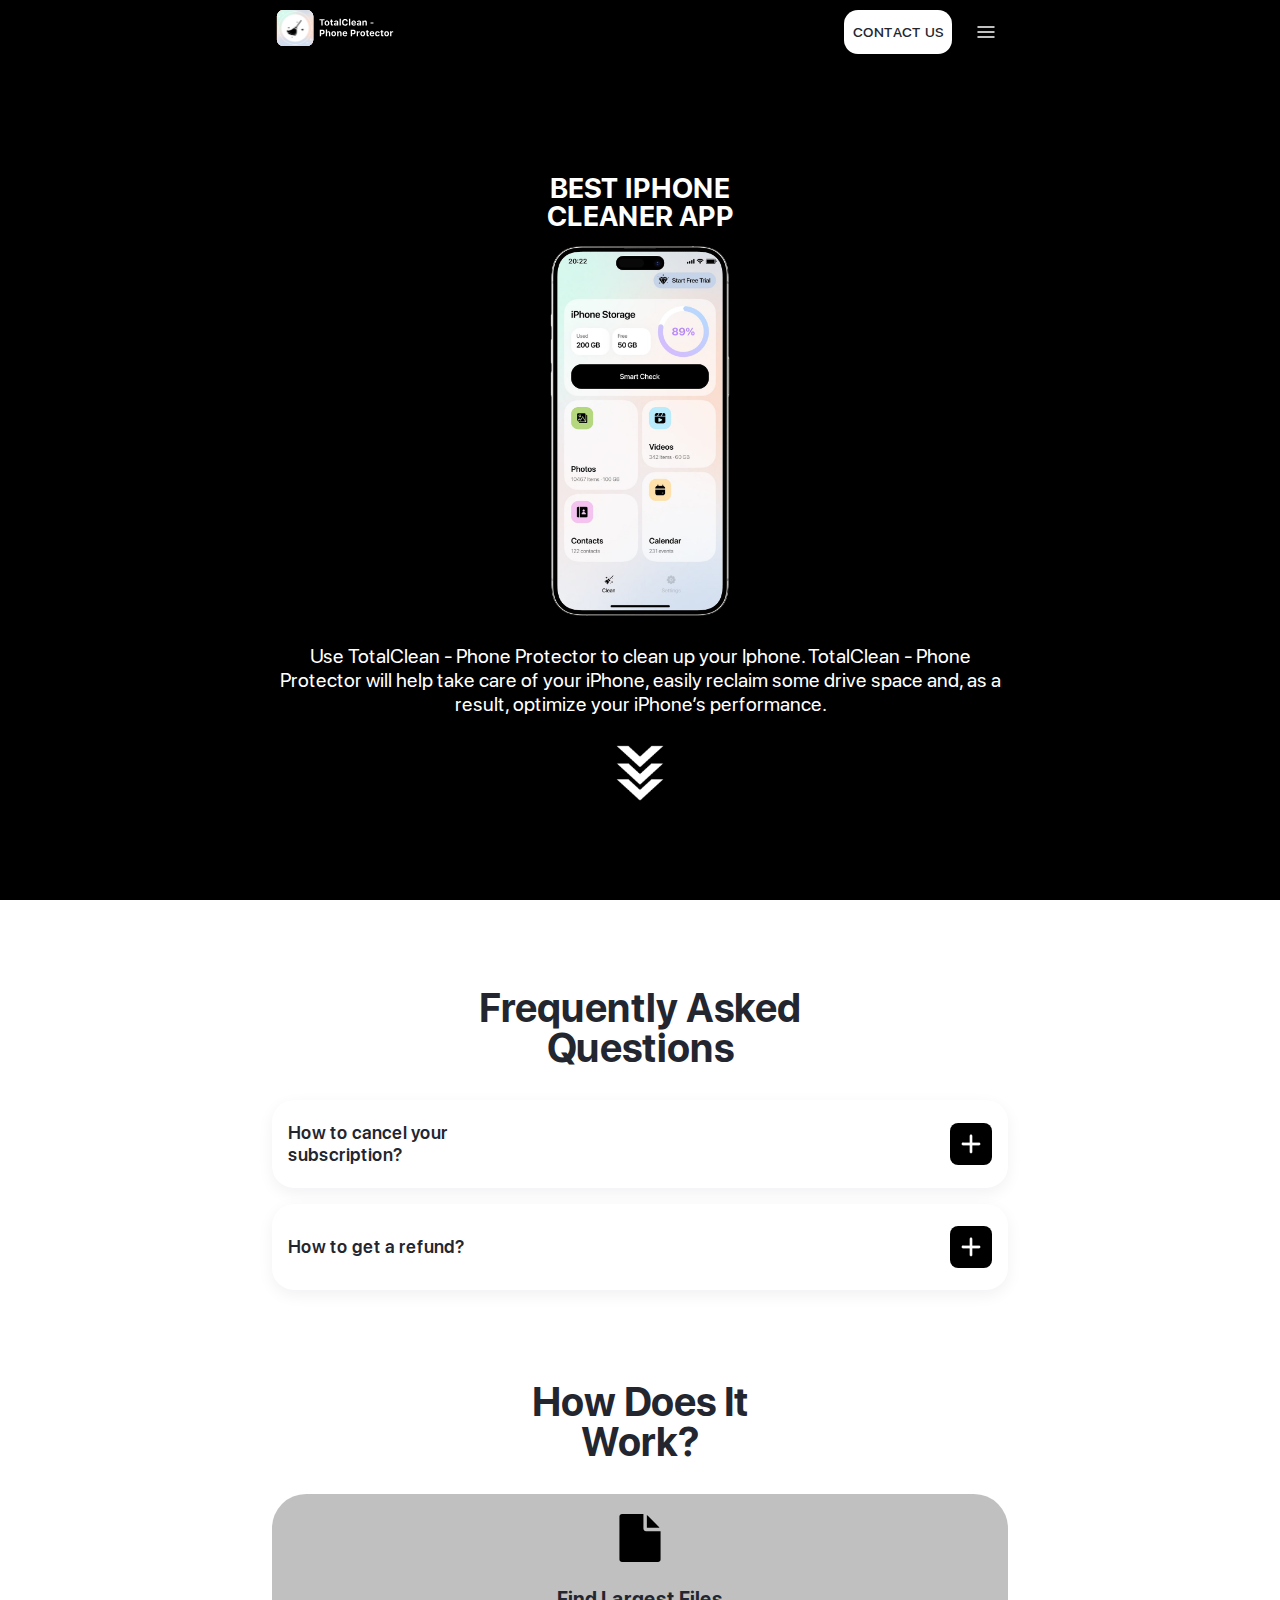
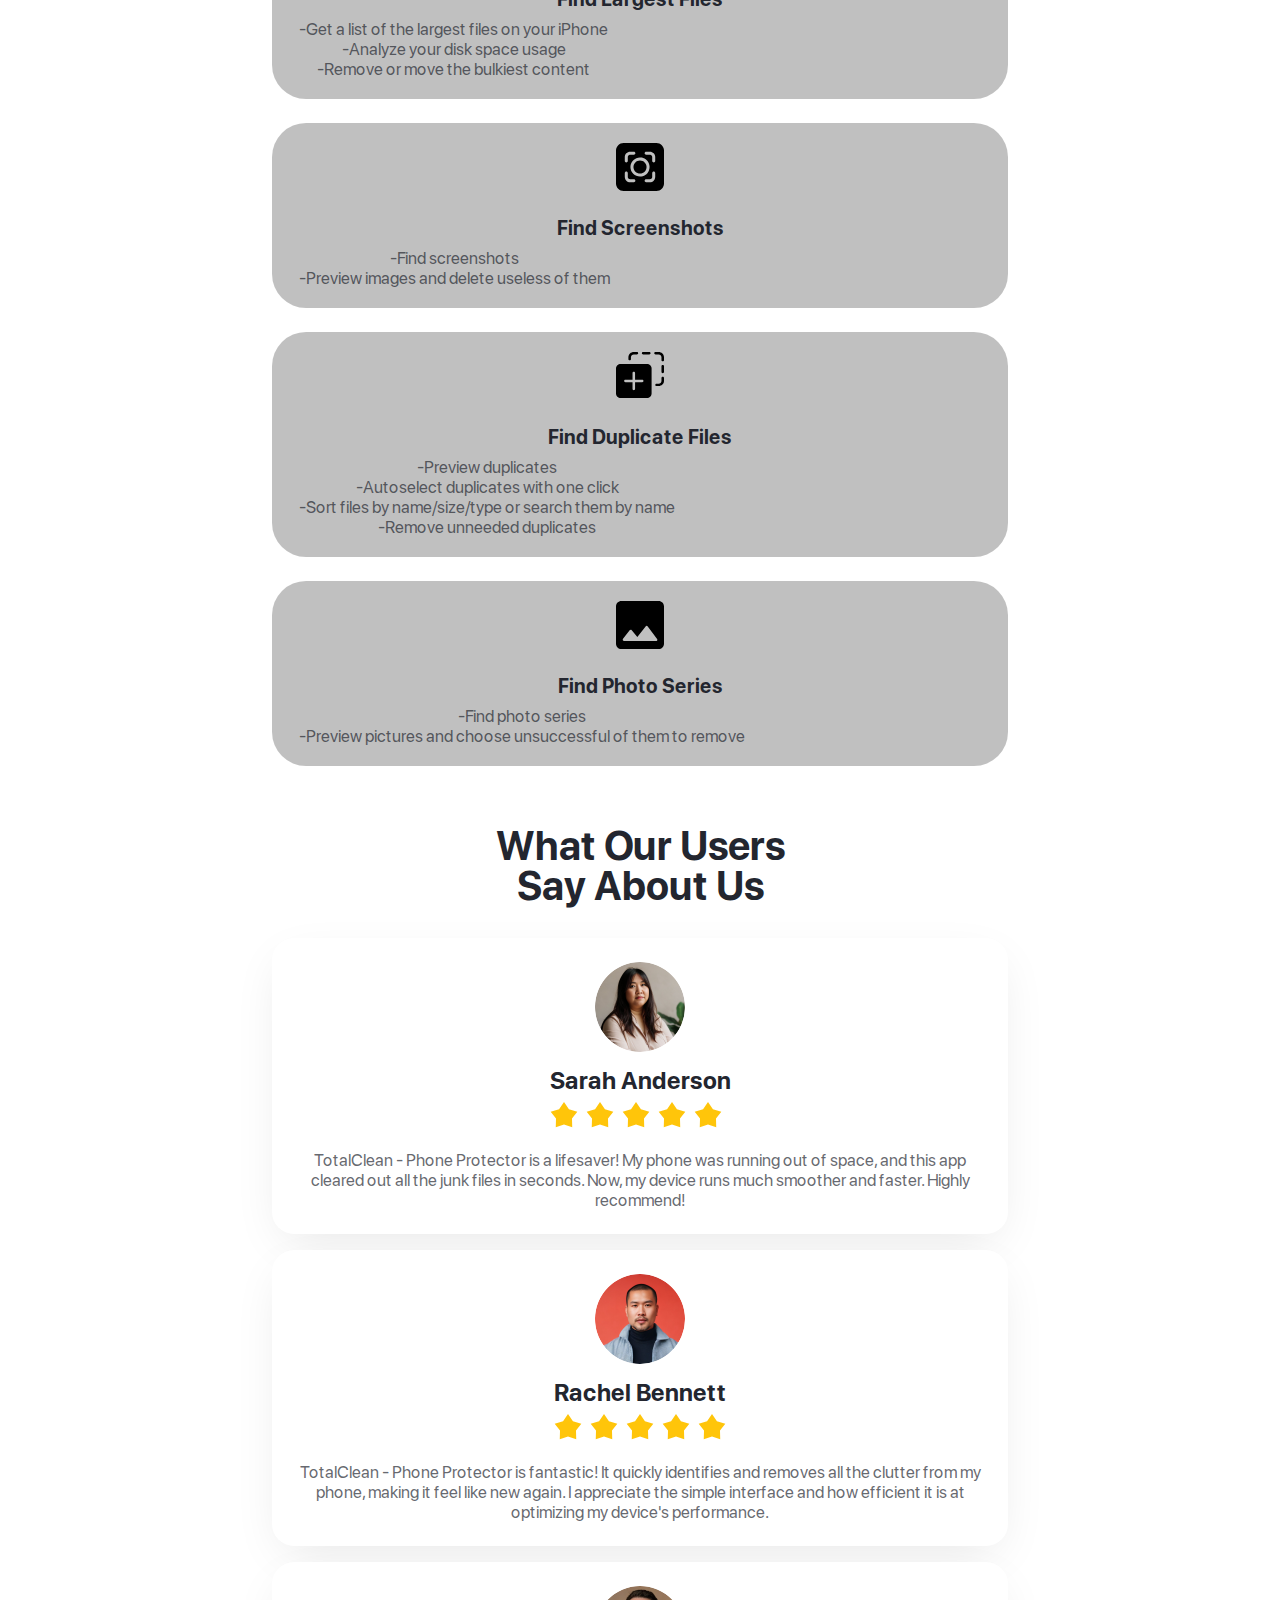
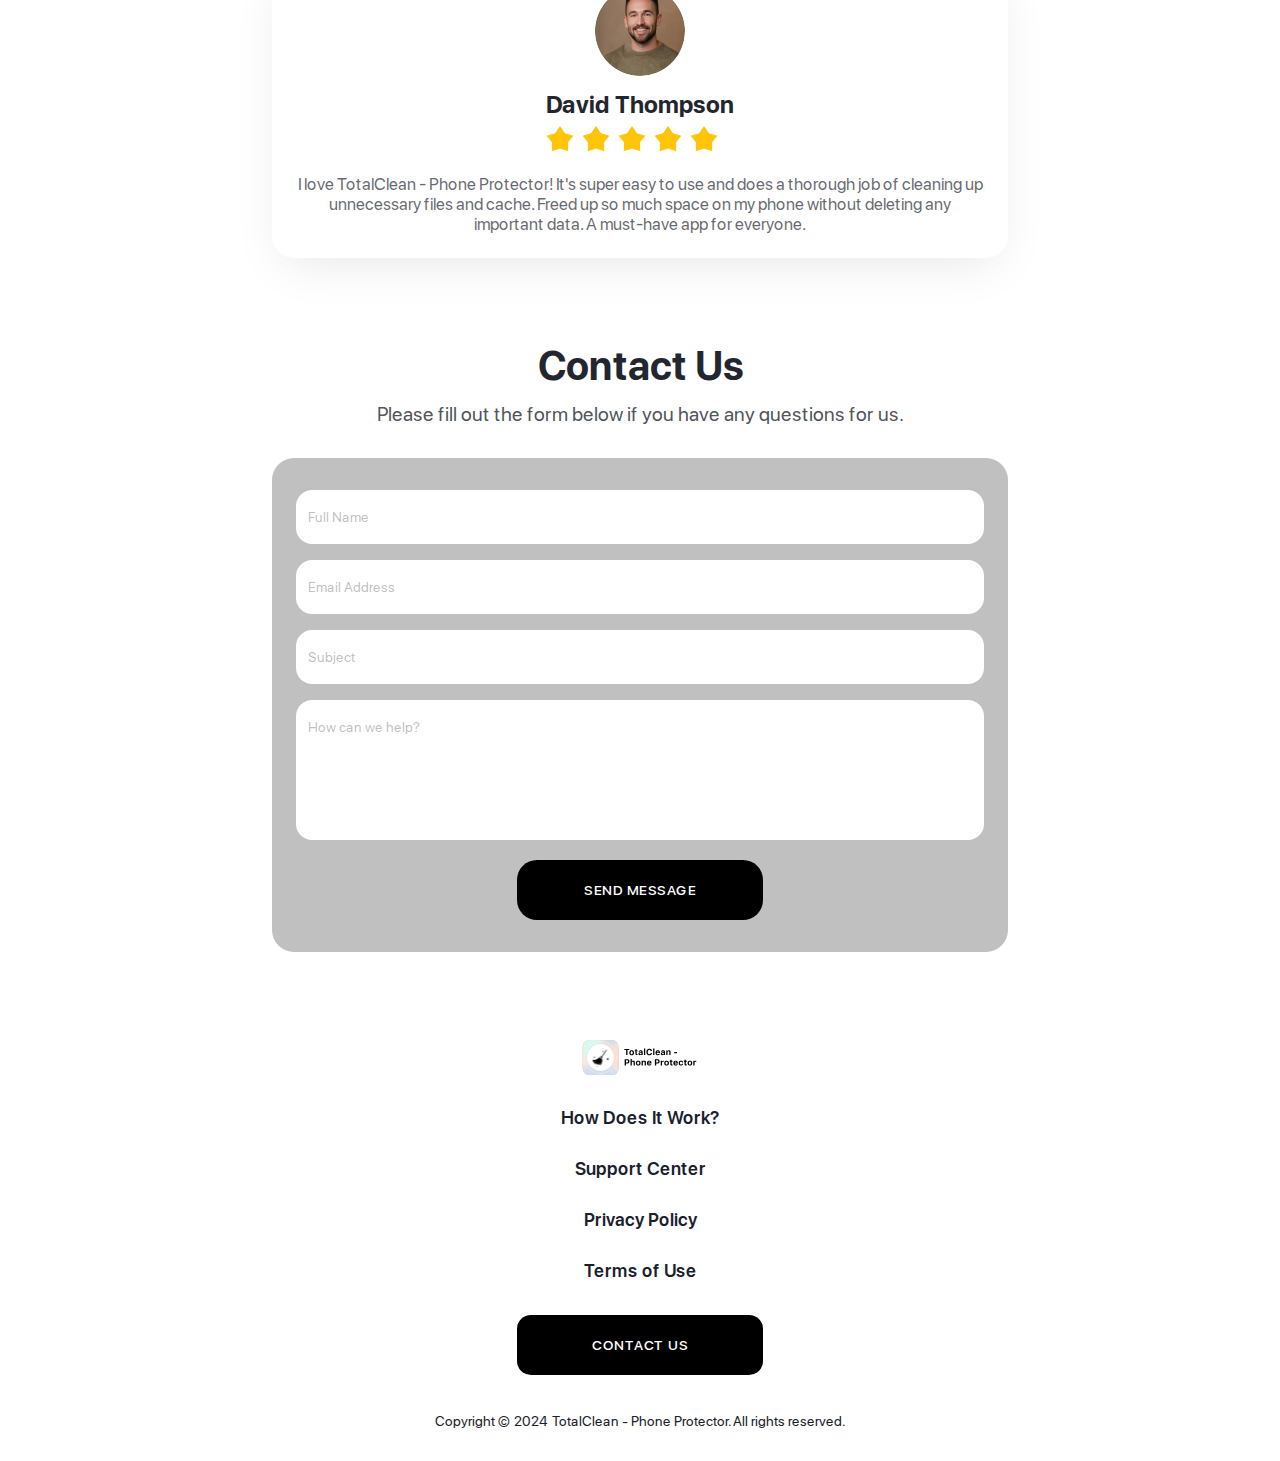
<file: index.html>
<!doctype html>
<html lang="en">

<head>
    <meta charset="UTF-8">
    <meta name="viewport"
        content="width=device-width, user-scalable=no, initial-scale=1.0, maximum-scale=1.0, minimum-scale=1.0">
    <meta http-equiv="X-UA-Compatible" content="ie=edge">
    <link rel="stylesheet" href="css/style.css">
    <title>TotalClean - Phone Protector</title>
</head>

<body>

    <header class="header header--home">
        <div class="container">
            <div class="header-content">
                <a href="#" class="logo">
                    <img src="assets/img/Logo-home.svg" alt="logo">
                </a>
                <div class="navigation-panel">
                    <a href="#form" class="btn-nav primary-btn primary-btn--home">
                        Contact Us
                    </a>
                    <nav class="nav">
                        <span class="nav-cross" id="close-nav">
                            <svg width="44" height="44" viewBox="0 0 44 44" fill="none"
                                xmlns="http://www.w3.org/2000/svg">
                                <rect x="0.5" y="0.5" width="43" height="43" rx="21.5" stroke="black" />
                                <path d="M11 11L34.4194 34.4194" stroke="#19202C" stroke-width="1.375"
                                    stroke-linejoin="round" />
                                <path d="M11 34.4198L34.4194 11.0004" stroke="#19202C" stroke-width="1.375"
                                    stroke-linejoin="round" />
                            </svg>

                        </span>
                        <div class="nav-inner">
                            <ul class="nav-list">
                                <li class="nav-list__el"><a href="#features">How Does It Work?</a></li>
                                <li class="nav-list__el"><a href="contact-us.html">Support Center</a></li>
                                <li class="nav-list__el"><a href="privacy.html">Privacy Policy</a></li>
                                <li class="nav-list__el"><a href="terms.html">Terms of Use</a></li>
                            </ul>
                            <a href="#form" class="primary-btn">
                                Contact Us
                            </a>
                        </div>
                    </nav>
                    <div class="burger" id="burger">
                        <svg width="24" height="24" viewBox="0 0 24 24" fill="none" xmlns="http://www.w3.org/2000/svg">
                            <path fill-rule="evenodd" clip-rule="evenodd"
                                d="M20.75 7C20.75 7.41421 20.4142 7.75 20 7.75L4 7.75C3.58579 7.75 3.25 7.41421 3.25 7C3.25 6.58579 3.58579 6.25 4 6.25L20 6.25C20.4142 6.25 20.75 6.58579 20.75 7Z"
                                fill="white" />
                            <path fill-rule="evenodd" clip-rule="evenodd"
                                d="M20.75 12C20.75 12.4142 20.4142 12.75 20 12.75L4 12.75C3.58579 12.75 3.25 12.4142 3.25 12C3.25 11.5858 3.58579 11.25 4 11.25L20 11.25C20.4142 11.25 20.75 11.5858 20.75 12Z"
                                fill="white" />
                            <path fill-rule="evenodd" clip-rule="evenodd"
                                d="M20.75 17C20.75 17.4142 20.4142 17.75 20 17.75L4 17.75C3.58579 17.75 3.25 17.4142 3.25 17C3.25 16.5858 3.58579 16.25 4 16.25L20 16.25C20.4142 16.25 20.75 16.5858 20.75 17Z"
                                fill="white" />
                        </svg>
                    </div>
                </div>
            </div>
        </div>
    </header>
    <div class="wrapper wrapper--home">
        <main class="main">
            <div class="container">
                <div class="main-content">
                    <div class="main-banner">
                        <h1 class="main-title">
                            Best iPhone <br> Cleaner app

                        </h1>
                        <div class="main-banner__img">
                            <img src="assets/img/iPhone.png" alt="iphone-img">
                        </div>
                        <!-- <a href="https://xvpn.onelink.me/860A/rs5mjfm7" class="link-app">
                        <img src="assets/img/app-store.svg" alt="app-store">
                    </a> -->

                        <p class="main-description">
                            Use TotalClean - Phone Protector to clean up your Iphone. TotalClean - Phone Protector will help take care of your iPhone,
                            easily reclaim some drive space and, as a result, optimize your iPhone’s performance.

                        </p>
                        <img src="./assets/img/Arrow.gif" alt="" style="width: 90px; transform: rotate(90deg);">
                    </div>
                </div>
            </div>
        </main>
        <section class="faq">
            <div class="container">
                <div class="faq-content">
                    <h2 class="section-title">
                        Frequently Asked Questions
                    </h2>
                    <div class="faq-list">
                        <div class="faq-el">
                            <div class="faq-el-head">
                                <div class="faq-el-head__text">
                                    How to cancel your subscription?
                                </div>
                                <div class="faq-el-head__i">
                                    <span class="faq-el-head__i__plus">
                                        <svg width="20" height="20" viewBox="0 0 20 20" fill="none"
                                            xmlns="http://www.w3.org/2000/svg">
                                            <path
                                                d="M10.0001 0.739756C9.35731 0.739756 8.83623 1.26083 8.83623 1.90361V18.0964C8.83623 18.7392 9.35731 19.2602 10.0001 19.2602C10.6429 19.2602 11.1639 18.7392 11.1639 18.0964V1.90361C11.1639 1.26083 10.6429 0.739756 10.0001 0.739756Z"
                                                fill="#FFFFFF" stroke="#FFFFFF" stroke-width="0.303614"
                                                stroke-linecap="round" />
                                            <path
                                                d="M1.90365 8.83614C1.26087 8.83614 0.739794 9.35721 0.739794 9.99999C0.739794 10.6428 1.26087 11.1638 1.90365 11.1638H18.0964C18.7392 11.1638 19.2603 10.6428 19.2603 9.99999C19.2603 9.35721 18.7392 8.83614 18.0964 8.83614H1.90365Z"
                                                fill="#FFFFFF" stroke="#FFFFFF" stroke-width="0.303614"
                                                stroke-linecap="round" />
                                        </svg>
                                    </span>
                                    <span class="faq-el-head__i__minus">
                                        <svg width="20" height="4" viewBox="0 0 20 4" fill="none"
                                            xmlns="http://www.w3.org/2000/svg">
                                            <path
                                                d="M2 0.85C1.36487 0.85 0.85 1.36487 0.85 2C0.85 2.63513 1.36487 3.15 2 3.15H18C18.6351 3.15 19.15 2.63513 19.15 2C19.15 1.36487 18.6351 0.85 18 0.85H2Z"
                                                fill="white" stroke="white" stroke-width="0.3" stroke-linecap="round" />
                                        </svg>
                                    </span>
                                </div>
                            </div>
                            <div class="faq-el-body">
                                <p class="faq-el-text">
                                    Subscription cancellation is easy! You can do it either through you Apple Store
                                    settings, or you can <a href="#form">contact us </a>, and we'll give you further
                                    instructions.
                                </p>
                            </div>
                        </div>
                        <div class="faq-el">
                            <div class="faq-el-head">
                                <div class="faq-el-head__text">
                                    How to get a refund?
                                </div>
                                <div class="faq-el-head__i">
                                    <span class="faq-el-head__i__plus">
                                        <svg width="20" height="20" viewBox="0 0 20 20" fill="none"
                                            xmlns="http://www.w3.org/2000/svg">
                                            <path
                                                d="M10.0001 0.739756C9.35731 0.739756 8.83623 1.26083 8.83623 1.90361V18.0964C8.83623 18.7392 9.35731 19.2602 10.0001 19.2602C10.6429 19.2602 11.1639 18.7392 11.1639 18.0964V1.90361C11.1639 1.26083 10.6429 0.739756 10.0001 0.739756Z"
                                                fill="#FFFFFF" stroke="#FFFFFF" stroke-width="0.303614"
                                                stroke-linecap="round" />
                                            <path
                                                d="M1.90365 8.83614C1.26087 8.83614 0.739794 9.35721 0.739794 9.99999C0.739794 10.6428 1.26087 11.1638 1.90365 11.1638H18.0964C18.7392 11.1638 19.2603 10.6428 19.2603 9.99999C19.2603 9.35721 18.7392 8.83614 18.0964 8.83614H1.90365Z"
                                                fill="#FFFFFF" stroke="#FFFFFF" stroke-width="0.303614"
                                                stroke-linecap="round" />
                                        </svg>
                                    </span>
                                    <span class="faq-el-head__i__minus">
                                        <svg width="20" height="4" viewBox="0 0 20 4" fill="none"
                                            xmlns="http://www.w3.org/2000/svg">
                                            <path
                                                d="M2 0.85C1.36487 0.85 0.85 1.36487 0.85 2C0.85 2.63513 1.36487 3.15 2 3.15H18C18.6351 3.15 19.15 2.63513 19.15 2C19.15 1.36487 18.6351 0.85 18 0.85H2Z"
                                                fill="white" stroke="white" stroke-width="0.3" stroke-linecap="round" />
                                        </svg>
                                    </span>
                                </div>
                            </div>
                            <div class="faq-el-body">
                                <p class="faq-el-text">
                                    All the refunds are processed through Apple Store and on their behalf.
                                    You can <a href="#form">contact us </a> to receive additional instructions.
                                </p>
                            </div>
                        </div>

                    </div>
                </div>
            </div>
        </section>
        <section class="work" id="features">
            <div class="container">
                <div class="work-content">
                    <h2 class="section-title">
                        How Does It
                        Work?
                    </h2>
                    <div class="work-list">
                        <div class="work-item">
                            <img src="./assets/img/w_1.svg" alt="" style="">

                            <h3 class="work-item__title">
                                Find Largest Files

                            </h3>
                            <div class="work-item__description">
                                <li>-Get a list of the largest files on your iPhone</li>
                                <li>-Analyze your disk space usage</li>
                                <li>-Remove or move the bulkiest content</li>


                            </div>
                        </div>
                        <div class="work-item">
                            <img src="./assets/img/w_2.svg" alt="" style="">
                            <h3 class="work-item__title">
                                Find Screenshots

                            </h3>
                            <div class="work-item__description">
                                <li>-Find screenshots
                                </li>
                                <li>-Preview images and delete useless of them</li>

                            </div>
                        </div>
                        <div class="work-item">
                            <img src="./assets/img/w_3.svg" alt="" style="">
                            <h3 class="work-item__title">
                                Find Duplicate Files

                            </h3>
                            <div class="work-item__description">
                                <li>-Preview duplicates</li>
                                <li>-Autoselect duplicates with one click</li>
                                <li>-Sort files by name/size/type or search them by name</li>
                                <li>-Remove unneeded duplicates</li>





                            </div>
                        </div>
                        <div class="work-item">
                            <img src="./assets/img/w_4.svg" alt="" style="">
                            <h3 class="work-item__title">
                                Find Photo Series

                            </h3>
                            <div class="work-item__description">


                                <li>-Find photo series</li>
                                <li>-Preview pictures and choose unsuccessful of them to remove</li>
                            </div>
                        </div>
                    </div>
                </div>
            </div>
        </section>

        <section class="feedback">
            <div class="container">
                <div class="feedback-content">
                    <h2 class="section-title">
                        What Our Users Say About Us
                    </h2>
                    <div class="feedback-list">
                        <div class="feedback-card">
                            <div class="feedback-card__img">
                                <img src="assets/img/f-1.png" alt="img">
                            </div>
                            <div class="feedback-card__person">
                                <h3 class="feedback-card__title">Sarah Anderson</h3>
                                <div class="feedback-card__star">
                                    <svg width="172" height="28" viewBox="0 0 172 28" fill="none"
                                        xmlns="http://www.w3.org/2000/svg">
                                        <path
                                            d="M14 0L18.9374 7.20426L27.3148 9.67376L21.9889 16.5957L22.229 25.3262L14 22.4L5.77101 25.3262L6.01113 16.5957L0.685208 9.67376L9.0626 7.20426L14 0Z"
                                            fill="#FFC50A" />
                                        <path
                                            d="M86 0L90.9374 7.20426L99.3148 9.67376L93.9889 16.5957L94.229 25.3262L86 22.4L77.771 25.3262L78.0111 16.5957L72.6852 9.67376L81.0626 7.20426L86 0Z"
                                            fill="#FFC50A" />
                                        <path
                                            d="M50 0L54.9374 7.20426L63.3148 9.67376L57.9889 16.5957L58.229 25.3262L50 22.4L41.771 25.3262L42.0111 16.5957L36.6852 9.67376L45.0626 7.20426L50 0Z"
                                            fill="#FFC50A" />
                                        <path
                                            d="M122 0L126.937 7.20426L135.315 9.67376L129.989 16.5957L130.229 25.3262L122 22.4L113.771 25.3262L114.011 16.5957L108.685 9.67376L117.063 7.20426L122 0Z"
                                            fill="#FFC50A" />
                                        <path
                                            d="M158 0L162.937 7.20426L171.315 9.67376L165.989 16.5957L166.229 25.3262L158 22.4L149.771 25.3262L150.011 16.5957L144.685 9.67376L153.063 7.20426L158 0Z"
                                            fill="#FFC50A" />
                                    </svg>

                                </div>
                            </div>
                            <div class="feedback-card__text">
                                TotalClean - Phone Protector is a lifesaver! My phone was running out of space, and this app cleared out
                                all the junk files in seconds. Now, my device runs much smoother and faster. Highly
                                recommend! </div>
                        </div>
                        <div class="feedback-card">
                            <div class="feedback-card__img">
                                <img src="assets/img/f-2.png" alt="img">
                            </div>
                            <div class="feedback-card__person">
                                <h3 class="feedback-card__title">Rachel Bennett</h3>
                                <div class="feedback-card__star">
                                    <svg width="172" height="28" viewBox="0 0 172 28" fill="none"
                                        xmlns="http://www.w3.org/2000/svg">
                                        <path
                                            d="M14 0L18.9374 7.20426L27.3148 9.67376L21.9889 16.5957L22.229 25.3262L14 22.4L5.77101 25.3262L6.01113 16.5957L0.685208 9.67376L9.0626 7.20426L14 0Z"
                                            fill="#FFC50A" />
                                        <path
                                            d="M86 0L90.9374 7.20426L99.3148 9.67376L93.9889 16.5957L94.229 25.3262L86 22.4L77.771 25.3262L78.0111 16.5957L72.6852 9.67376L81.0626 7.20426L86 0Z"
                                            fill="#FFC50A" />
                                        <path
                                            d="M50 0L54.9374 7.20426L63.3148 9.67376L57.9889 16.5957L58.229 25.3262L50 22.4L41.771 25.3262L42.0111 16.5957L36.6852 9.67376L45.0626 7.20426L50 0Z"
                                            fill="#FFC50A" />
                                        <path
                                            d="M122 0L126.937 7.20426L135.315 9.67376L129.989 16.5957L130.229 25.3262L122 22.4L113.771 25.3262L114.011 16.5957L108.685 9.67376L117.063 7.20426L122 0Z"
                                            fill="#FFC50A" />
                                        <path
                                            d="M158 0L162.937 7.20426L171.315 9.67376L165.989 16.5957L166.229 25.3262L158 22.4L149.771 25.3262L150.011 16.5957L144.685 9.67376L153.063 7.20426L158 0Z"
                                            fill="#FFC50A" />
                                    </svg>

                                </div>
                            </div>
                            <div class="feedback-card__text">
                                TotalClean - Phone Protector is fantastic! It quickly identifies and removes all the clutter from my
                                phone, making it feel like new again. I appreciate the simple interface and how
                                efficient it is at optimizing my device's performance.
                            </div>
                        </div>
                        <div class="feedback-card">
                            <div class="feedback-card__img">
                                <img src="assets/img/f-3.png" alt="img">
                            </div>
                            <div class="feedback-card__person">
                                <h3 class="feedback-card__title">David Thompson</h3>
                                <div class="feedback-card__star">
                                    <svg width="172" height="28" viewBox="0 0 172 28" fill="none"
                                        xmlns="http://www.w3.org/2000/svg">
                                        <path
                                            d="M14 0L18.9374 7.20426L27.3148 9.67376L21.9889 16.5957L22.229 25.3262L14 22.4L5.77101 25.3262L6.01113 16.5957L0.685208 9.67376L9.0626 7.20426L14 0Z"
                                            fill="#FFC50A" />
                                        <path
                                            d="M86 0L90.9374 7.20426L99.3148 9.67376L93.9889 16.5957L94.229 25.3262L86 22.4L77.771 25.3262L78.0111 16.5957L72.6852 9.67376L81.0626 7.20426L86 0Z"
                                            fill="#FFC50A" />
                                        <path
                                            d="M50 0L54.9374 7.20426L63.3148 9.67376L57.9889 16.5957L58.229 25.3262L50 22.4L41.771 25.3262L42.0111 16.5957L36.6852 9.67376L45.0626 7.20426L50 0Z"
                                            fill="#FFC50A" />
                                        <path
                                            d="M122 0L126.937 7.20426L135.315 9.67376L129.989 16.5957L130.229 25.3262L122 22.4L113.771 25.3262L114.011 16.5957L108.685 9.67376L117.063 7.20426L122 0Z"
                                            fill="#FFC50A" />
                                        <path
                                            d="M158 0L162.937 7.20426L171.315 9.67376L165.989 16.5957L166.229 25.3262L158 22.4L149.771 25.3262L150.011 16.5957L144.685 9.67376L153.063 7.20426L158 0Z"
                                            fill="#FFC50A" />
                                    </svg>

                                </div>
                            </div>
                            <div class="feedback-card__text">
                                I love TotalClean - Phone Protector! It's super easy to use and does a thorough job of cleaning up
                                unnecessary files and cache. Freed up so much space on my phone without deleting any
                                important data. A must-have app for everyone.
                            </div>
                        </div>
                    </div>
                </div>
            </div>
        </section>
        <section class="form-block" id="form">
            <div class="container">
                <h2 class="section-title">
                    Contact Us
                </h2>
                <p class="section-description">
                    Please fill out the form below if you have any questions for us.
                </p>
                <form action="https://api.web3forms.com/submit" class="form" method="POST">

                    <input type="hidden" name="access_key" value="43bb6d3b-1bcd-4bea-8d69-49a3c7acefcb">
                    <input type="hidden" name="redirect" value="https://web3forms.com/success" />
                    <div class="form-group">
                        <input type="text" name="name" placeholder="Full Name" required>
                    </div>
                    <div class="form-group">
                        <input type="email" name="email" placeholder="Email Address" required>
                    </div>
                    <div class="form-group">
                        <input type="text" name="title" placeholder="Subject" required>
                    </div>
                    <div class="form-group">
                        <textarea name="description" placeholder="How can we help?" required></textarea>
                    </div>
                    <div class="form-group">
                        <button type="submit">Send Message</button>
                    </div>
                </form>
            </div>
        </section>
        <footer class="footer">
            <div class="container">
                <div class="footer-content">
                    <a href="#" class="logo logo-footer">
                        <img src="assets/img/Logo-home_dark.svg" alt="logo">
                    </a>
                    <nav class="footer-nav">
                        <ul class="nav-list">
                            <li class="nav-list__el"><a href="#features">How Does It Work?</a></li>
                            <li class="nav-list__el"><a href="contact-us.html">Support Center</a></li>
                            <li class="nav-list__el"><a href="privacy.html">Privacy Policy</a></li>
                            <li class="nav-list__el"><a href="terms.html">Terms of Use</a></li>
                        </ul>
                    </nav>
                    <a href="#form" class="footer-btn primary-btn">
                        Contact Us
                    </a>
                </div>
                <div class="copy-text">
                    Copyright © 2024 TotalClean - Phone Protector. All rights reserved.
                </div>
            </div>
        </footer>
    </div>


    <script src="https://code.jquery.com/jquery-3.7.1.js"
        integrity="sha256-eKhayi8LEQwp4NKxN+CfCh+3qOVUtJn3QNZ0TciWLP4=" crossorigin="anonymous"></script>

    <script src="https://web3forms.com/client/script.js" async defer></script>
    <script src="js/main.js"></script>
</body>

</html>

<!--
color: #FFFFFF;
color: rgba(255, 255, 255, 0.80);
-->
</file>
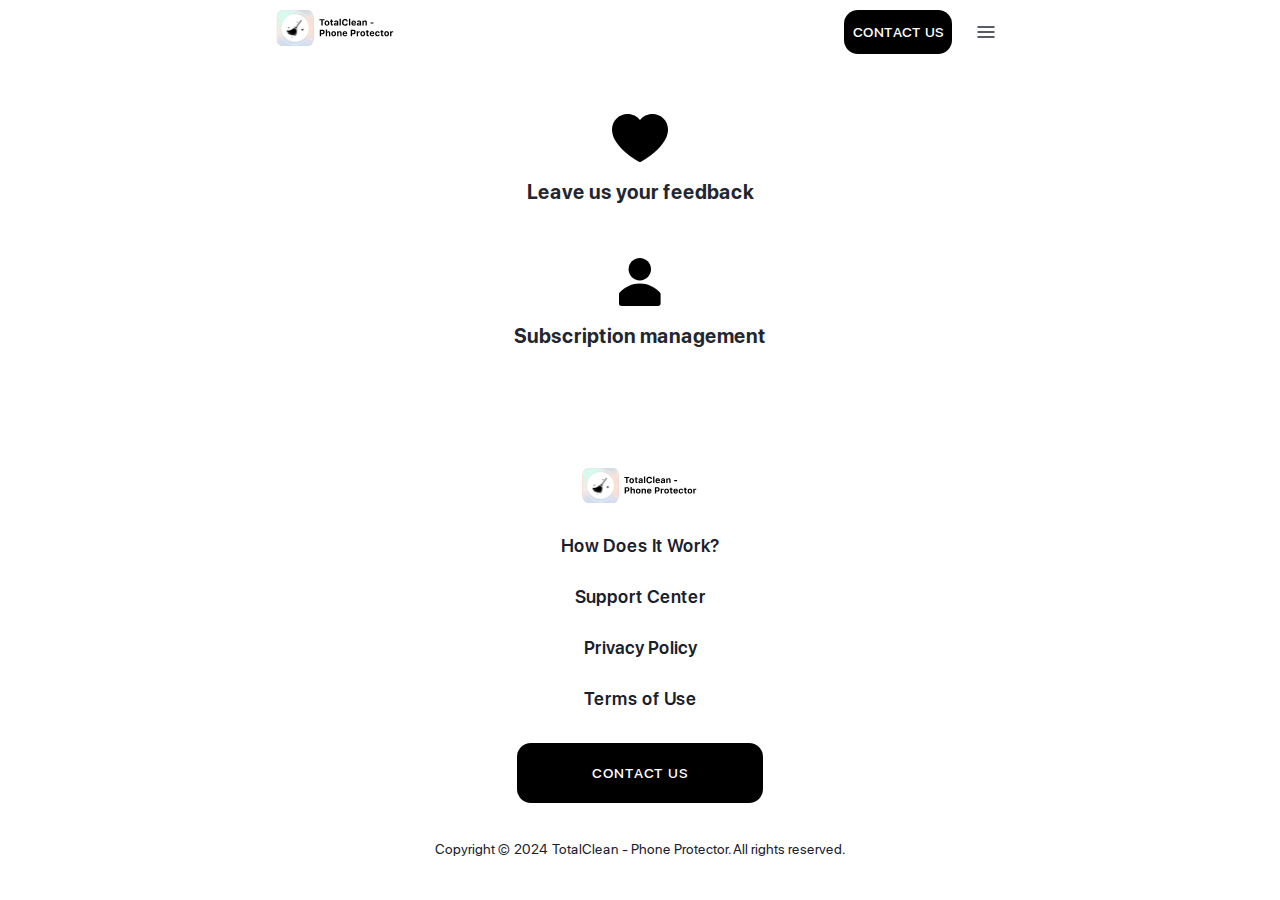
<file: contact-us.html>
<!doctype html>
<html lang="en">
<head>
    <meta charset="UTF-8">
    <meta name="viewport"
          content="width=device-width, user-scalable=no, initial-scale=1.0, maximum-scale=1.0, minimum-scale=1.0">
    <meta http-equiv="X-UA-Compatible" content="ie=edge">
    <link rel="stylesheet" href="css/style.css">
    <title>TotalClean - Phone Protector</title>
</head>
<body>

<header class="header">
    <div class="container">
        <div class="header-content">
            <a href="index.html" class="logo">
                <img src="assets/img/Logo-home_dark.svg" alt="logo">
            </a>
            <div class="navigation-panel">
                <a href="index.html#form" class="btn-nav primary-btn">
                    Contact Us
                </a>
                <nav class="nav">
                             <span class="nav-cross" id="close-nav">
<svg width="44" height="44" viewBox="0 0 44 44" fill="none" xmlns="http://www.w3.org/2000/svg">
<rect x="0.5" y="0.5" width="43" height="43" rx="21.5" stroke="black"/>
<path d="M11 11L34.4194 34.4194" stroke="#19202C" stroke-width="1.375" stroke-linejoin="round"/>
<path d="M11 34.4198L34.4194 11.0004" stroke="#19202C" stroke-width="1.375" stroke-linejoin="round"/>
</svg>

                            </span>
                    <div class="nav-inner">
                        <ul class="nav-list">
                            <li class="nav-list__el"><a href="index.html#features">How Does It Work?</a></li>
                            <li class="nav-list__el"><a href="contact-us.html">Support Center</a></li>
                            <li class="nav-list__el"><a href="privacy.html">Privacy Policy</a></li>
                            <li class="nav-list__el"><a href="terms.html">Terms of Use</a></li>
                        </ul>
                        <a href="index.html#form" class="primary-btn">
                            Contact Us
                        </a>
                    </div>
                </nav>
                <div class="burger" id="burger">
                    <svg width="24" height="24" viewBox="0 0 24 24" fill="none" xmlns="http://www.w3.org/2000/svg">
                        <path fill-rule="evenodd" clip-rule="evenodd" d="M20.75 7C20.75 7.41421 20.4142 7.75 20 7.75L4 7.75C3.58579 7.75 3.25 7.41421 3.25 7C3.25 6.58579 3.58579 6.25 4 6.25L20 6.25C20.4142 6.25 20.75 6.58579 20.75 7Z" fill="#23262F"/>
                        <path fill-rule="evenodd" clip-rule="evenodd" d="M20.75 12C20.75 12.4142 20.4142 12.75 20 12.75L4 12.75C3.58579 12.75 3.25 12.4142 3.25 12C3.25 11.5858 3.58579 11.25 4 11.25L20 11.25C20.4142 11.25 20.75 11.5858 20.75 12Z" fill="#23262F"/>
                        <path fill-rule="evenodd" clip-rule="evenodd" d="M20.75 17C20.75 17.4142 20.4142 17.75 20 17.75L4 17.75C3.58579 17.75 3.25 17.4142 3.25 17C3.25 16.5858 3.58579 16.25 4 16.25L20 16.25C20.4142 16.25 20.75 16.5858 20.75 17Z" fill="#23262F"/>
                    </svg>
                </div>
            </div>
        </div>
    </div>
</header>
<div class="wrapper">
    <section class="questions-block">
        <div class="container">
            <div class="questions-list">
               
                <a href="questions/2.html" class="questions-list__el">
                    <div class="questions-list__el__i">
                        <img src="./assets/img/s2.svg" alt="" style="">
                    </div>
                    <div class="questions-list__el__text">
                        Leave us your feedback
                    </div>
                </a>
               
                <a href="questions/4.html" class="questions-list__el">
                    <div class="questions-list__el__i">
                        <img src="./assets/img/s4.svg" alt="" style="">
                    </div>
                    <div class="questions-list__el__text">
                        Subscription management
                    </div>
                </a>
            </div>
        </div>
    </section>
    <footer class="footer">
        <div class="container">
            <div class="footer-content">
                <a href="index.html" class="logo logo-footer">
                    <img src="assets/img/Logo-home_dark.svg" alt="logo">
                </a>
                <nav class="footer-nav">
                    <ul class="nav-list">
                        <li class="nav-list__el"><a href="index.html#features">How Does It Work?</a></li>
                        <li class="nav-list__el"><a href="contact-us.html">Support Center</a></li>
                        <li class="nav-list__el"><a href="privacy.html">Privacy Policy</a></li>
                        <li class="nav-list__el"><a href="terms.html">Terms of Use</a></li>
                    </ul>
                </nav>
                <a href="index.html#form" class="footer-btn primary-btn">
                    Contact Us
                </a>
            </div>
            <div class="copy-text">
                Copyright © 2024 TotalClean - Phone Protector. All rights reserved.
            </div>
        </div>
    </footer>
</div>


<script
        src="https://code.jquery.com/jquery-3.7.1.js"
        integrity="sha256-eKhayi8LEQwp4NKxN+CfCh+3qOVUtJn3QNZ0TciWLP4="
        crossorigin="anonymous">

</script>
<script src="https://web3forms.com/client/script.js" async defer></script>
<script src="js/main.js"></script>
</body>
</html>
</file>
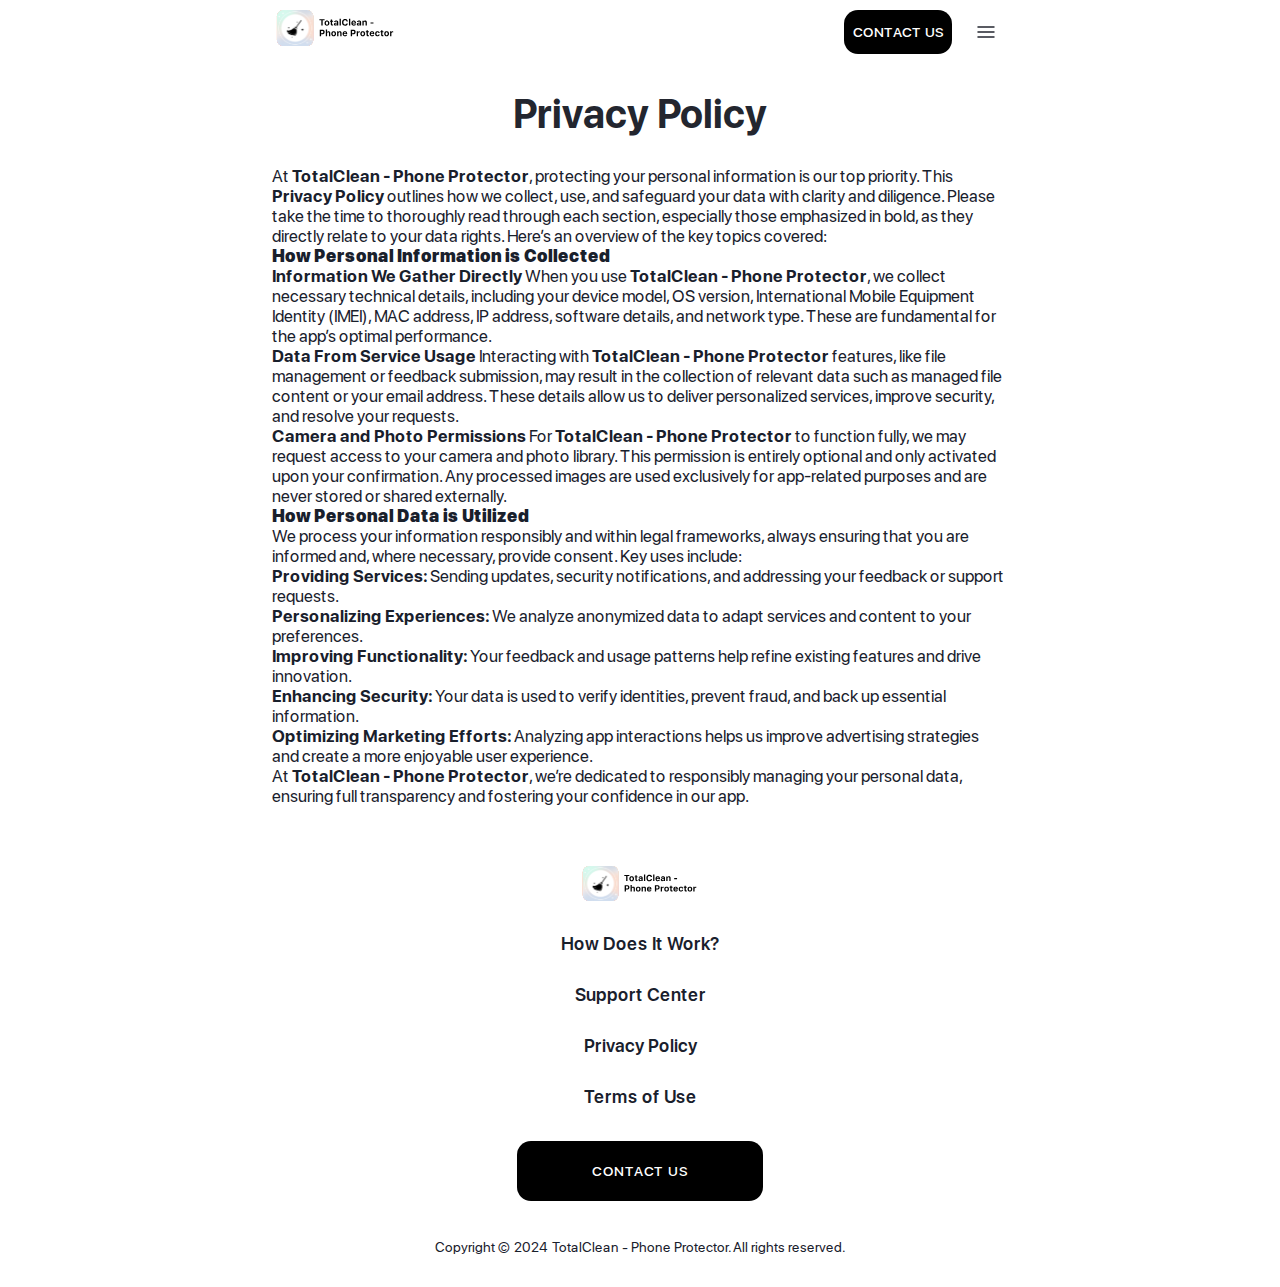
<file: privacy.html>
<!doctype html>
<html lang="en">
<head>
    <meta charset="UTF-8">
    <meta name="viewport"
          content="width=device-width, user-scalable=no, initial-scale=1.0, maximum-scale=1.0, minimum-scale=1.0">
    <meta http-equiv="X-UA-Compatible" content="ie=edge">
    <link rel="stylesheet" href="css/style.css">
    <title>TotalClean - Phone Protector</title>
</head>
<style>
    h3{
        margin-top: 16px;
        margin-bottom: 16px;
    }
</style>
<body>

<header class="header">
    <div class="container">
        <div class="header-content">
            <a href="index.html" class="logo">
                <img src="assets/img/Logo-home_dark.svg" alt="logo">
            </a>
            <div class="navigation-panel">
                <a href="index.html#form" class="btn-nav primary-btn">
                    Contact Us
                </a>
                <nav class="nav">
                             <span class="nav-cross" id="close-nav">
<svg width="44" height="44" viewBox="0 0 44 44" fill="none" xmlns="http://www.w3.org/2000/svg">
<rect x="0.5" y="0.5" width="43" height="43" rx="21.5" stroke="black"/>
<path d="M11 11L34.4194 34.4194" stroke="#19202C" stroke-width="1.375" stroke-linejoin="round"/>
<path d="M11 34.4198L34.4194 11.0004" stroke="#19202C" stroke-width="1.375" stroke-linejoin="round"/>
</svg>

                            </span>
                    <div class="nav-inner">
                        <ul class="nav-list">
                            <li class="nav-list__el"><a href="index.html#features">How Does It Work?</a></li>
                            <li class="nav-list__el"><a href="contact-us.html">Support Center</a></li>
                            <li class="nav-list__el"><a href="privacy.html">Privacy Policy</a></li>
                            <li class="nav-list__el"><a href="terms.html">Terms of Use</a></li>
                        </ul>
                        <a href="index.html#form" class="primary-btn">
                            Contact Us
                        </a>
                    </div>
                </nav>
                <div class="burger" id="burger">
                    <svg width="24" height="24" viewBox="0 0 24 24" fill="none" xmlns="http://www.w3.org/2000/svg">
                        <path fill-rule="evenodd" clip-rule="evenodd" d="M20.75 7C20.75 7.41421 20.4142 7.75 20 7.75L4 7.75C3.58579 7.75 3.25 7.41421 3.25 7C3.25 6.58579 3.58579 6.25 4 6.25L20 6.25C20.4142 6.25 20.75 6.58579 20.75 7Z" fill="#23262F"/>
                        <path fill-rule="evenodd" clip-rule="evenodd" d="M20.75 12C20.75 12.4142 20.4142 12.75 20 12.75L4 12.75C3.58579 12.75 3.25 12.4142 3.25 12C3.25 11.5858 3.58579 11.25 4 11.25L20 11.25C20.4142 11.25 20.75 11.5858 20.75 12Z" fill="#23262F"/>
                        <path fill-rule="evenodd" clip-rule="evenodd" d="M20.75 17C20.75 17.4142 20.4142 17.75 20 17.75L4 17.75C3.58579 17.75 3.25 17.4142 3.25 17C3.25 16.5858 3.58579 16.25 4 16.25L20 16.25C20.4142 16.25 20.75 16.5858 20.75 17Z" fill="#23262F"/>
                    </svg>
                </div>
            </div>
        </div>
    </div>
</header>
<div class="wrapper info-page">
    <section class="info">
        <h2 class="section-title section-title--info">
            Privacy Policy
        </h2>
        <div class="container">
            <div class="info-page__text">
                        <!-- Текст -->
                        <div>
                           
                            <p>At <strong>TotalClean - Phone Protector</strong>, protecting your personal information is our top priority. This <strong>Privacy Policy</strong> outlines how we collect, use, and safeguard your data with clarity and diligence. Please take the time to thoroughly read through each section, especially those emphasized in bold, as they directly relate to your data rights. Here&rsquo;s an overview of the key topics covered:</p>
                            <h4><strong>How Personal Information is Collected</strong></h4>
                            <ol>
                            <li><strong>Information We Gather Directly</strong> When you use <strong>TotalClean - Phone Protector</strong>, we collect necessary technical details, including your device model, OS version, International Mobile Equipment Identity (IMEI), MAC address, IP address, software details, and network type. These are fundamental for the app&rsquo;s optimal performance.</li>
                            <li><strong>Data From Service Usage</strong> Interacting with <strong>TotalClean - Phone Protector</strong> features, like file management or feedback submission, may result in the collection of relevant data such as managed file content or your email address. These details allow us to deliver personalized services, improve security, and resolve your requests.</li>
                            <li><strong>Camera and Photo Permissions</strong> For <strong>TotalClean - Phone Protector</strong> to function fully, we may request access to your camera and photo library. This permission is entirely optional and only activated upon your confirmation. Any processed images are used exclusively for app-related purposes and are never stored or shared externally.</li>
                            </ol>
                            <h4><strong>How Personal Data is Utilized</strong></h4>
                            <p>We process your information responsibly and within legal frameworks, always ensuring that you are informed and, where necessary, provide consent. Key uses include:</p>
                            <ul>
                            <li><strong>Providing Services:</strong> Sending updates, security notifications, and addressing your feedback or support requests.</li>
                            <li><strong>Personalizing Experiences:</strong> We analyze anonymized data to adapt services and content to your preferences.</li>
                            <li><strong>Improving Functionality:</strong> Your feedback and usage patterns help refine existing features and drive innovation.</li>
                            <li><strong>Enhancing Security:</strong> Your data is used to verify identities, prevent fraud, and back up essential information.</li>
                            <li><strong>Optimizing Marketing Efforts:</strong> Analyzing app interactions helps us improve advertising strategies and create a more enjoyable user experience.</li>
                            </ul>
                            <p>At <strong>TotalClean - Phone Protector</strong>, we&rsquo;re dedicated to responsibly managing your personal data, ensuring full transparency and fostering your confidence in our app.</p>

        <!-- Текст -->
        </div>
    </section>
    <footer class="footer">
        <div class="container">
            <div class="footer-content">
                <a href="index.html" class="logo logo-footer">
                    <img src="assets/img/Logo-home_dark.svg" alt="logo">
                </a>
                <nav class="footer-nav">
                    <ul class="nav-list">
                        <li class="nav-list__el"><a href="index.html#features">How Does It Work?</a></li>
                        <li class="nav-list__el"><a href="contact-us.html">Support Center</a></li>
                        <li class="nav-list__el"><a href="privacy.html">Privacy Policy</a></li>
                        <li class="nav-list__el"><a href="terms.html">Terms of Use</a></li>
                    </ul>
                </nav>
                <a href="index.html#form" class="footer-btn primary-btn">
                    Contact Us
                </a>
            </div>
            <div class="copy-text">
                Copyright © 2024 TotalClean - Phone Protector. All rights reserved.
            </div>
        </div>
    </footer>
</div>


<script
        src="https://code.jquery.com/jquery-3.7.1.js"
        integrity="sha256-eKhayi8LEQwp4NKxN+CfCh+3qOVUtJn3QNZ0TciWLP4="
        crossorigin="anonymous">

</script>
<script src="https://web3forms.com/client/script.js" async defer></script>
<script src="js/main.js"></script>
</body>
</html>
</file>
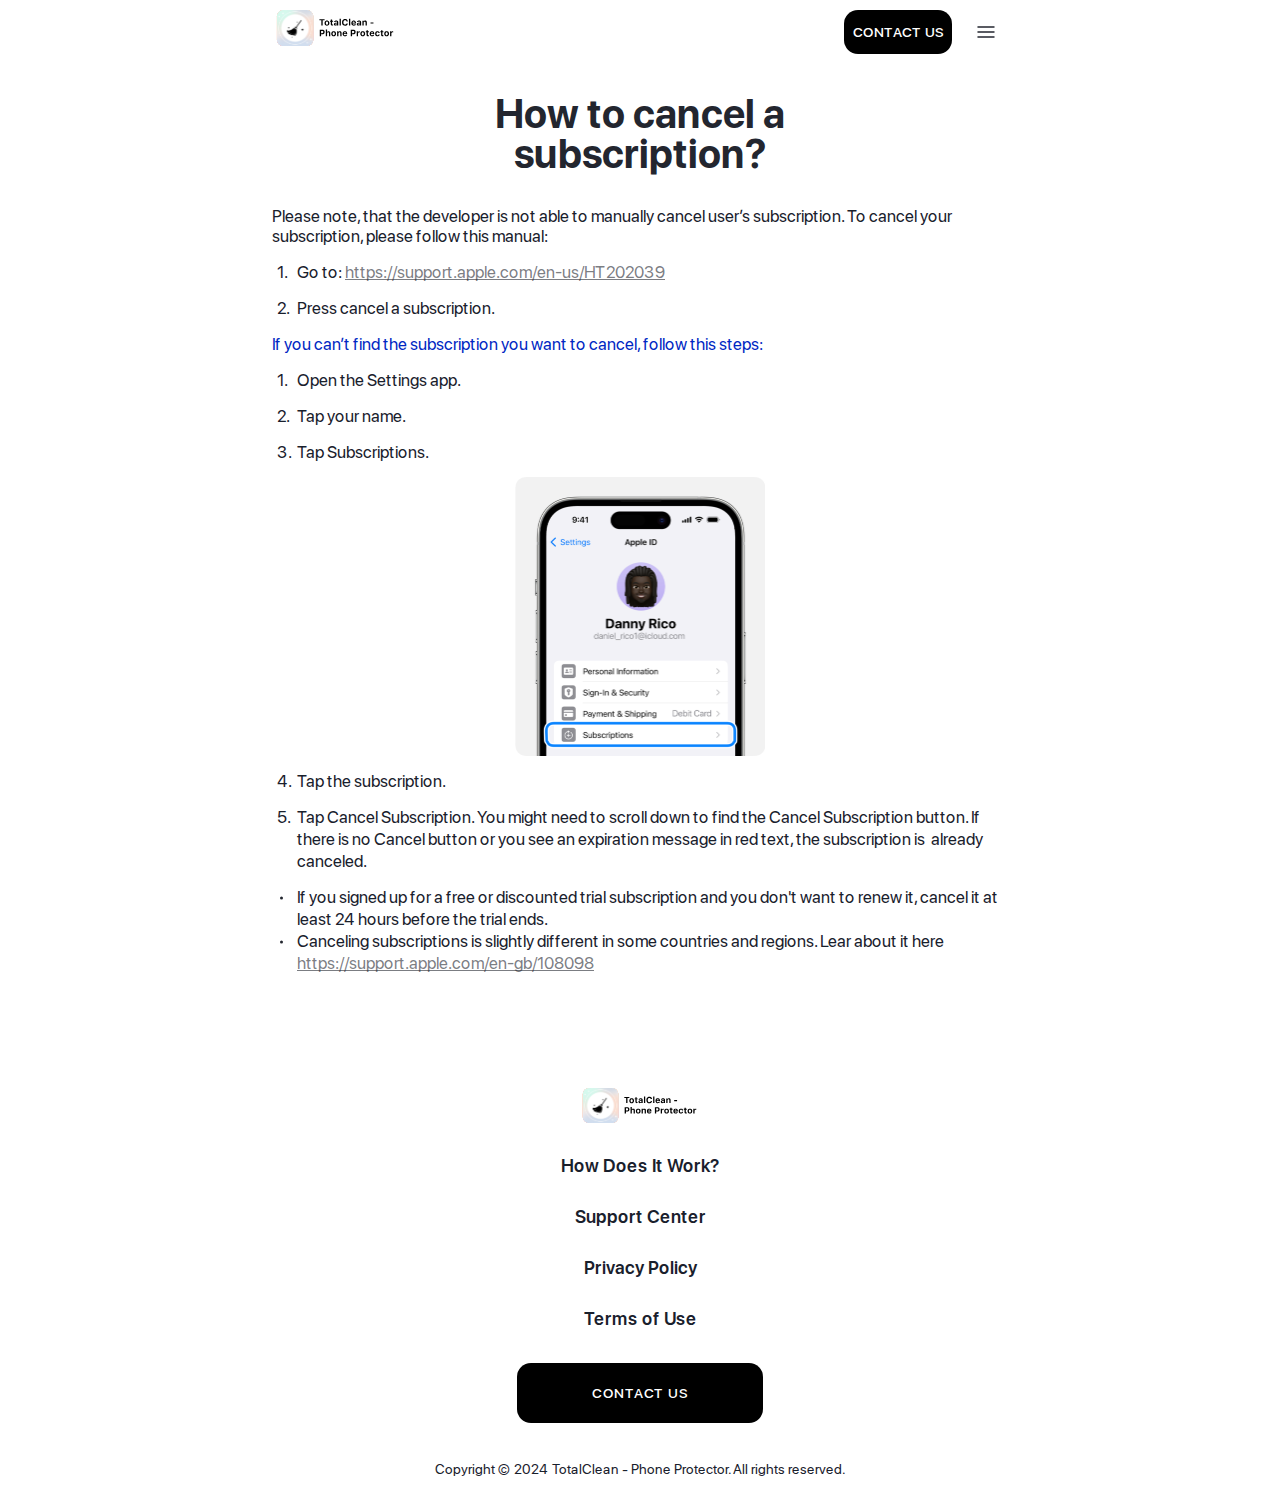
<file: refunds-2.html>
<!doctype html>
<html lang="en">
<head>
    <meta charset="UTF-8">
    <meta name="viewport"
          content="width=device-width, user-scalable=no, initial-scale=1.0, maximum-scale=1.0, minimum-scale=1.0">
    <meta http-equiv="X-UA-Compatible" content="ie=edge">
    <link rel="stylesheet" href="css/style.css">
    <title>TotalClean - Phone Protector</title>
</head>
<body>

<header class="header">
    <div class="container">
        <div class="header-content">
            <a href="index.html" class="logo">
                <img src="assets/img/Logo-home_dark.svg" alt="logo">
            </a>
            <div class="navigation-panel">
                <a href="index.html#form" class="btn-nav primary-btn">
                    Contact Us
                </a>
                <nav class="nav">
                             <span class="nav-cross" id="close-nav">
<svg width="44" height="44" viewBox="0 0 44 44" fill="none" xmlns="http://www.w3.org/2000/svg">
<rect x="0.5" y="0.5" width="43" height="43" rx="21.5" stroke="black"/>
<path d="M11 11L34.4194 34.4194" stroke="#19202C" stroke-width="1.375" stroke-linejoin="round"/>
<path d="M11 34.4198L34.4194 11.0004" stroke="#19202C" stroke-width="1.375" stroke-linejoin="round"/>
</svg>

                            </span>
                    <div class="nav-inner">
                        <ul class="nav-list">
                            <li class="nav-list__el"><a href="index.html#features">How Does It Work?</a></li>
                            <li class="nav-list__el"><a href="contact-us.html">Support Center</a></li>
                            <li class="nav-list__el"><a href="privacy.html">Privacy Policy</a></li>
                            <li class="nav-list__el"><a href="terms.html">Terms of Use</a></li>
                        </ul>
                        <a href="index.html#form" class="primary-btn">
                            Contact Us
                        </a>
                    </div>
                </nav>
                <div class="burger" id="burger">
                    <svg width="24" height="24" viewBox="0 0 24 24" fill="none" xmlns="http://www.w3.org/2000/svg">
                        <path fill-rule="evenodd" clip-rule="evenodd" d="M20.75 7C20.75 7.41421 20.4142 7.75 20 7.75L4 7.75C3.58579 7.75 3.25 7.41421 3.25 7C3.25 6.58579 3.58579 6.25 4 6.25L20 6.25C20.4142 6.25 20.75 6.58579 20.75 7Z" fill="#23262F"/>
                        <path fill-rule="evenodd" clip-rule="evenodd" d="M20.75 12C20.75 12.4142 20.4142 12.75 20 12.75L4 12.75C3.58579 12.75 3.25 12.4142 3.25 12C3.25 11.5858 3.58579 11.25 4 11.25L20 11.25C20.4142 11.25 20.75 11.5858 20.75 12Z" fill="#23262F"/>
                        <path fill-rule="evenodd" clip-rule="evenodd" d="M20.75 17C20.75 17.4142 20.4142 17.75 20 17.75L4 17.75C3.58579 17.75 3.25 17.4142 3.25 17C3.25 16.5858 3.58579 16.25 4 16.25L20 16.25C20.4142 16.25 20.75 16.5858 20.75 17Z" fill="#23262F"/>
                    </svg>
                </div>
            </div>
        </div>
    </div>
</header>
<div class="wrapper">
    <section class="refund">
        <div class="container">
            <div class="refund-content">
                <h2 class="section-title section-title--info">
                    How to cancel a subscription?
                </h2>
                <p class="info-page__text">
                    Please note, that the developer is not able to manually cancel user’s subscription.
                    To cancel your subscription, please follow this manual:
                </p>
                <ul class="info-list info-list--refunds">
                    <li class="info-list__item">
                        <p>
                            Go to: <a href="https://support.apple.com/en-us/HT202039" style="display: inline">https://support.apple.com/en-us/HT202039</a>
                        </p>
                    </li>
                    <li class="info-list__item">
                        <p>
                            Press cancel a subscription.
                        </p>
                    </li>
                </ul>

                <p class="refund-text info-page__text">
                    If you can’t find the subscription you want to cancel, follow this steps:
                </p>


                <ul class="info-list info-list--refunds">
                    <li class="info-list__item">
                        <p>
                            Open the Settings app.
                        </p>
                    </li>
                    <li class="info-list__item">
                        <p>
                            Tap your name.
                        </p>
                    </li>

                    <li class="info-list__item">
                        <p>
                            Tap Subscriptions.
                        </p>
                            <img src="assets/img/faq-phone-2.png" alt="img">
                    </li>
                    <li class="info-list__item">
                        <p>
                            Tap the subscription.
                        </p>
                    </li>
                    <li class="info-list__item">
                        <p>
                            Tap Cancel Subscription. You might need to scroll down to find the Cancel Subscription button. If there is no Cancel button or you see an expiration message in red text, the subscription is
                             already canceled.
                        </p>

                        <div class="marker-block">
                            <p class="marker">
                                If you signed up for a free or discounted trial subscription and you don't want to renew it, cancel it at least 24 hours before the trial ends.
                            </p>
                            <p class="marker">
                                Canceling subscriptions is slightly different in some countries and regions. Lear about it here
                                <a href="https://support.apple.com/en-gb/108098" style="display: inline">https://support.apple.com/en-gb/108098</a>
                            </p>
                        </div>

                    </li>
                </ul>

            </div>
        </div>
    </section>
    <footer class="footer">
        <div class="container">
            <div class="footer-content">
                <a href="index.html" class="logo logo-footer">
                    <img src="assets/img/Logo-home_dark.svg" alt="logo">
                </a>
                <nav class="footer-nav">
                    <ul class="nav-list">
                        <li class="nav-list__el"><a href="index.html#features">How Does It Work?</a></li>
                        <li class="nav-list__el"><a href="contact-us.html">Support Center</a></li>
                        <li class="nav-list__el"><a href="privacy.html">Privacy Policy</a></li>
                        <li class="nav-list__el"><a href="terms.html">Terms of Use</a></li>
                    </ul>
                </nav>
                <a href="index.html#form" class="footer-btn primary-btn">
                    Contact Us
                </a>
            </div>
            <div class="copy-text">
                Copyright © 2024 TotalClean - Phone Protector. All rights reserved.
            </div>
        </div>
    </footer>
</div>


<script
        src="https://code.jquery.com/jquery-3.7.1.js"
        integrity="sha256-eKhayi8LEQwp4NKxN+CfCh+3qOVUtJn3QNZ0TciWLP4="
        crossorigin="anonymous">

</script>
<script src="https://web3forms.com/client/script.js" async defer></script>
<script src="js/main.js"></script>
</body>
</html>
</file>
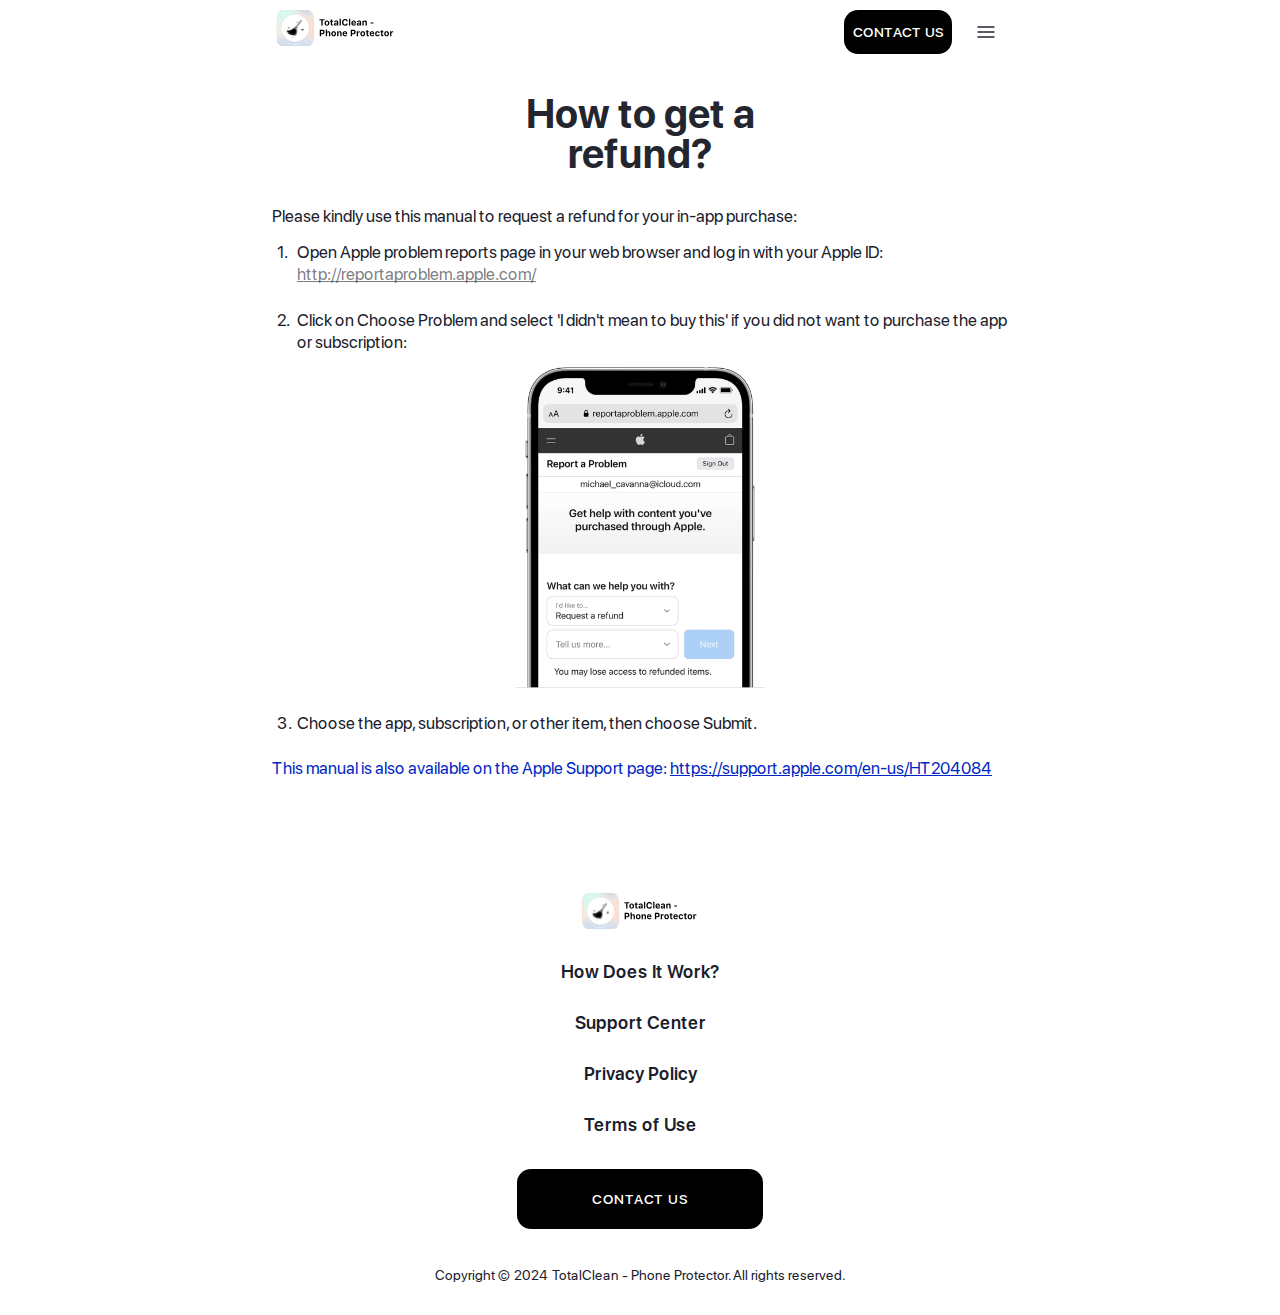
<file: refunds.html>
<!doctype html>
<html lang="en">
<head>
    <meta charset="UTF-8">
    <meta name="viewport"
          content="width=device-width, user-scalable=no, initial-scale=1.0, maximum-scale=1.0, minimum-scale=1.0">
    <meta http-equiv="X-UA-Compatible" content="ie=edge">
    <link rel="stylesheet" href="css/style.css">
    <title>TotalClean - Phone Protector</title>
</head>
<body>

    <header class="header">
        <div class="container">
            <div class="header-content">
                <a href="index.html" class="logo">
                    <img src="assets/img/Logo-home_dark.svg" alt="logo">
                </a>
                <div class="navigation-panel">
                    <a href="index.html#form" class="btn-nav primary-btn">
                        Contact Us
                    </a>
                    <nav class="nav">
                                 <span class="nav-cross" id="close-nav">
    <svg width="44" height="44" viewBox="0 0 44 44" fill="none" xmlns="http://www.w3.org/2000/svg">
    <rect x="0.5" y="0.5" width="43" height="43" rx="21.5" stroke="black"/>
    <path d="M11 11L34.4194 34.4194" stroke="#19202C" stroke-width="1.375" stroke-linejoin="round"/>
    <path d="M11 34.4198L34.4194 11.0004" stroke="#19202C" stroke-width="1.375" stroke-linejoin="round"/>
    </svg>
    
                                </span>
                        <div class="nav-inner">
                            <ul class="nav-list">
                                <li class="nav-list__el"><a href="index.html#features">How Does It Work?</a></li>
                                <li class="nav-list__el"><a href="contact-us.html">Support Center</a></li>
                                <li class="nav-list__el"><a href="privacy.html">Privacy Policy</a></li>
                                <li class="nav-list__el"><a href="terms.html">Terms of Use</a></li>
                            </ul>
                            <a href="index.html#form" class="primary-btn">
                                Contact Us
                            </a>
                        </div>
                    </nav>
                    <div class="burger" id="burger">
                        <svg width="24" height="24" viewBox="0 0 24 24" fill="none" xmlns="http://www.w3.org/2000/svg">
                            <path fill-rule="evenodd" clip-rule="evenodd" d="M20.75 7C20.75 7.41421 20.4142 7.75 20 7.75L4 7.75C3.58579 7.75 3.25 7.41421 3.25 7C3.25 6.58579 3.58579 6.25 4 6.25L20 6.25C20.4142 6.25 20.75 6.58579 20.75 7Z" fill="#23262F"/>
                            <path fill-rule="evenodd" clip-rule="evenodd" d="M20.75 12C20.75 12.4142 20.4142 12.75 20 12.75L4 12.75C3.58579 12.75 3.25 12.4142 3.25 12C3.25 11.5858 3.58579 11.25 4 11.25L20 11.25C20.4142 11.25 20.75 11.5858 20.75 12Z" fill="#23262F"/>
                            <path fill-rule="evenodd" clip-rule="evenodd" d="M20.75 17C20.75 17.4142 20.4142 17.75 20 17.75L4 17.75C3.58579 17.75 3.25 17.4142 3.25 17C3.25 16.5858 3.58579 16.25 4 16.25L20 16.25C20.4142 16.25 20.75 16.5858 20.75 17Z" fill="#23262F"/>
                        </svg>
                    </div>
                </div>
            </div>
        </div>
    </header>
<div class="wrapper">
    <section class="refund">
        <div class="container">
            <div class="refund-content">
                <h2 class="section-title section-title--info">
                    How to get a refund?
                </h2>
                <p class="info-page__text">
                    Please kindly use this manual to request a refund for your in-app purchase:
                </p>
                <ul class="info-list">
                    <li class="info-list__item">
                        <p>
                            Open Apple problem reports page in your web browser and log in with your Apple ID:
                            <a href="http://reportaproblem.apple.com">http://reportaproblem.apple.com/</a>
                        </p>
                    </li>
                    <li class="info-list__item">
                        <p>
                            Click on Choose Problem and select 'I didn't mean to buy this' if you did not want to purchase the app or subscription:                                        </p>
                        <img src="assets/img/faq-phone.png" alt="img">
                    </li>
                    <li class="info-list__item">
                        <p>
                            Choose the app, subscription, or other item, then choose Submit.
                        </p>
                    </li>
                </ul>

                <p class="refund-text info-page__text">
                    This manual is also available on the Apple Support page:
                    <a href="https://support.apple.com/en-us/HT204084">https://support.apple.com/en-us/HT204084</a>
                </p>
            </div>
        </div>
    </section>
    <footer class="footer">
        <div class="container">
            <div class="footer-content">
                <a href="index.html" class="logo logo-footer">
                    <img src="assets/img/Logo-home_dark.svg" alt="logo">
                </a>
                <nav class="footer-nav">
                    <ul class="nav-list">
                        <li class="nav-list__el"><a href="index.html#features">How Does It Work?</a></li>
                        <li class="nav-list__el"><a href="contact-us.html">Support Center</a></li>
                        <li class="nav-list__el"><a href="privacy.html">Privacy Policy</a></li>
                        <li class="nav-list__el"><a href="terms.html">Terms of Use</a></li>
                    </ul>
                </nav>
                <a href="index.html#form" class="footer-btn primary-btn">
                    Contact Us
                </a>
            </div>
            <div class="copy-text">
                Copyright © 2024 TotalClean - Phone Protector. All rights reserved.
            </div>
        </div>
    </footer>
</div>


<script
        src="https://code.jquery.com/jquery-3.7.1.js"
        integrity="sha256-eKhayi8LEQwp4NKxN+CfCh+3qOVUtJn3QNZ0TciWLP4="
        crossorigin="anonymous">

</script>
<script src="https://web3forms.com/client/script.js" async defer></script>
<script src="js/main.js"></script>
</body>
</html>
</file>
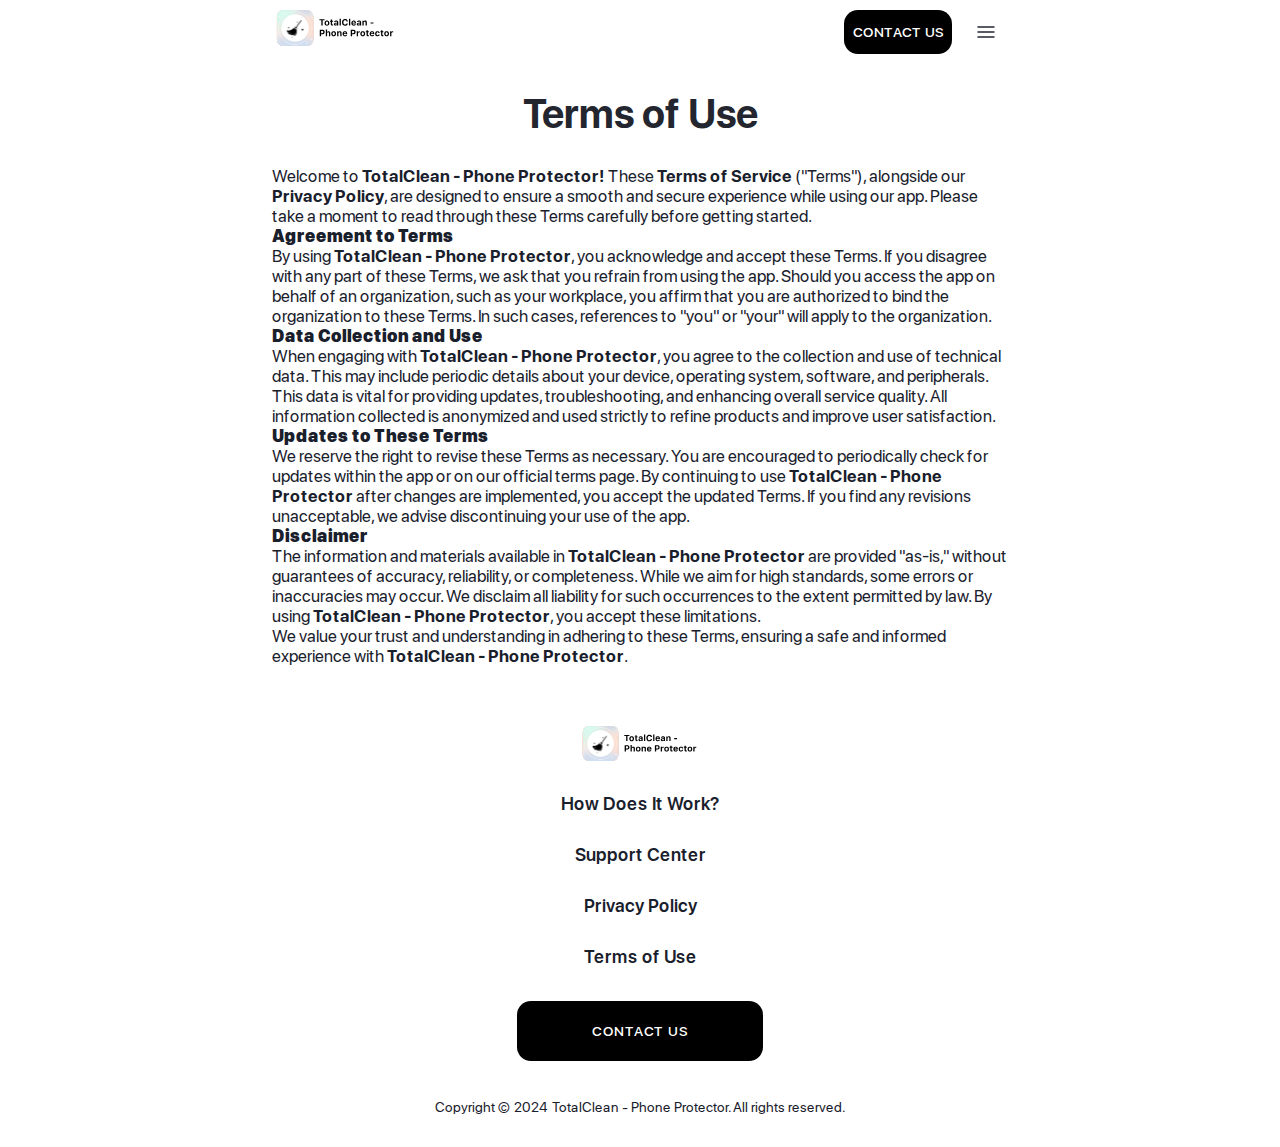
<file: terms.html>
<!doctype html>
<html lang="en">
<head>
    <meta charset="UTF-8">
    <meta name="viewport"
          content="width=device-width, user-scalable=no, initial-scale=1.0, maximum-scale=1.0, minimum-scale=1.0">
    <meta http-equiv="X-UA-Compatible" content="ie=edge">
    <link rel="stylesheet" href="css/style.css">
    <title>TotalClean - Phone Protector</title>
</head>
<style>
        h3{
        margin-top: 16px;
        margin-bottom: 16px;
    }
</style>
<body>

<header class="header">
    <div class="container">
        <div class="header-content">
            <a href="index.html" class="logo">
                <img src="assets/img/Logo-home_dark.svg" alt="logo">
            </a>
            <div class="navigation-panel">
                <a href="index.html#form" class="btn-nav primary-btn">
                    Contact Us
                </a>
                <nav class="nav">
                             <span class="nav-cross" id="close-nav">
<svg width="44" height="44" viewBox="0 0 44 44" fill="none" xmlns="http://www.w3.org/2000/svg">
<rect x="0.5" y="0.5" width="43" height="43" rx="21.5" stroke="black"/>
<path d="M11 11L34.4194 34.4194" stroke="#19202C" stroke-width="1.375" stroke-linejoin="round"/>
<path d="M11 34.4198L34.4194 11.0004" stroke="#19202C" stroke-width="1.375" stroke-linejoin="round"/>
</svg>

                            </span>
                    <div class="nav-inner">
                        <ul class="nav-list">
                            <li class="nav-list__el"><a href="index.html#features">How Does It Work?</a></li>
                            <li class="nav-list__el"><a href="contact-us.html">Support Center</a></li>
                            <li class="nav-list__el"><a href="privacy.html">Privacy Policy</a></li>
                            <li class="nav-list__el"><a href="terms.html">Terms of Use</a></li>
                        </ul>
                        <a href="index.html#form" class="primary-btn">
                            Contact Us
                        </a>
                    </div>
                </nav>
                <div class="burger" id="burger">
                    <svg width="24" height="24" viewBox="0 0 24 24" fill="none" xmlns="http://www.w3.org/2000/svg">
                        <path fill-rule="evenodd" clip-rule="evenodd" d="M20.75 7C20.75 7.41421 20.4142 7.75 20 7.75L4 7.75C3.58579 7.75 3.25 7.41421 3.25 7C3.25 6.58579 3.58579 6.25 4 6.25L20 6.25C20.4142 6.25 20.75 6.58579 20.75 7Z" fill="#23262F"/>
                        <path fill-rule="evenodd" clip-rule="evenodd" d="M20.75 12C20.75 12.4142 20.4142 12.75 20 12.75L4 12.75C3.58579 12.75 3.25 12.4142 3.25 12C3.25 11.5858 3.58579 11.25 4 11.25L20 11.25C20.4142 11.25 20.75 11.5858 20.75 12Z" fill="#23262F"/>
                        <path fill-rule="evenodd" clip-rule="evenodd" d="M20.75 17C20.75 17.4142 20.4142 17.75 20 17.75L4 17.75C3.58579 17.75 3.25 17.4142 3.25 17C3.25 16.5858 3.58579 16.25 4 16.25L20 16.25C20.4142 16.25 20.75 16.5858 20.75 17Z" fill="#23262F"/>
                    </svg>
                </div>
            </div>
        </div>
    </div>
</header>
<div class="wrapper info-page">
    <section class="info">
        <h2 class="section-title section-title--info">
            Terms of Use
        </h2>
        <div class="container">

          
            <div class="info-page__text">
               <!-- Текст -->

               <p>Welcome to <strong>TotalClean - Phone Protector!</strong> These <strong>Terms of Service</strong> ("Terms"), alongside our <strong>Privacy Policy</strong>, are designed to ensure a smooth and secure experience while using our app. Please take a moment to read through these Terms carefully before getting started.</p>
               <h4><strong>Agreement to Terms</strong></h4>
               <p>By using <strong>TotalClean - Phone Protector</strong>, you acknowledge and accept these Terms. If you disagree with any part of these Terms, we ask that you refrain from using the app. Should you access the app on behalf of an organization, such as your workplace, you affirm that you are authorized to bind the organization to these Terms. In such cases, references to "you" or "your" will apply to the organization.</p>
               <h4><strong>Data Collection and Use</strong></h4>
               <p>When engaging with <strong>TotalClean - Phone Protector</strong>, you agree to the collection and use of technical data. This may include periodic details about your device, operating system, software, and peripherals. This data is vital for providing updates, troubleshooting, and enhancing overall service quality. All information collected is anonymized and used strictly to refine products and improve user satisfaction.</p>
               <h4><strong>Updates to These Terms</strong></h4>
               <p>We reserve the right to revise these Terms as necessary. You are encouraged to periodically check for updates within the app or on our official terms page. By continuing to use <strong>TotalClean - Phone Protector</strong> after changes are implemented, you accept the updated Terms. If you find any revisions unacceptable, we advise discontinuing your use of the app.</p>
               <h4><strong>Disclaimer</strong></h4>
               <p>The information and materials available in <strong>TotalClean - Phone Protector</strong> are provided "as-is," without guarantees of accuracy, reliability, or completeness. While we aim for high standards, some errors or inaccuracies may occur. We disclaim all liability for such occurrences to the extent permitted by law. By using <strong>TotalClean - Phone Protector</strong>, you accept these limitations.</p>
               <p>We value your trust and understanding in adhering to these Terms, ensuring a safe and informed experience with <strong>TotalClean - Phone Protector</strong>.</p>
             
<!-- Текст -->
        </div>
    </section>
    <footer class="footer">
        <div class="container">
            <div class="footer-content">
                <a href="index.html" class="logo logo-footer">
                    <img src="assets/img/Logo-home_dark.svg" alt="logo">
                </a>
                <nav class="footer-nav">
                    <ul class="nav-list">
                        <li class="nav-list__el"><a href="index.html#features">How Does It Work?</a></li>
                        <li class="nav-list__el"><a href="contact-us.html">Support Center</a></li>
                        <li class="nav-list__el"><a href="privacy.html">Privacy Policy</a></li>
                        <li class="nav-list__el"><a href="terms.html">Terms of Use</a></li>
                    </ul>
                </nav>
                <a href="index.html#form" class="footer-btn primary-btn">
                    Contact Us
                </a>
            </div>
            <div class="copy-text">
                Copyright © 2024 TotalClean - Phone Protector. All rights reserved.
            </div>
        </div>
    </footer>
</div>


<script
        src="https://code.jquery.com/jquery-3.7.1.js"
        integrity="sha256-eKhayi8LEQwp4NKxN+CfCh+3qOVUtJn3QNZ0TciWLP4="
        crossorigin="anonymous">

</script>
<script src="https://web3forms.com/client/script.js" async defer></script>
<script src="js/main.js"></script>
</body>
</html>
</file>
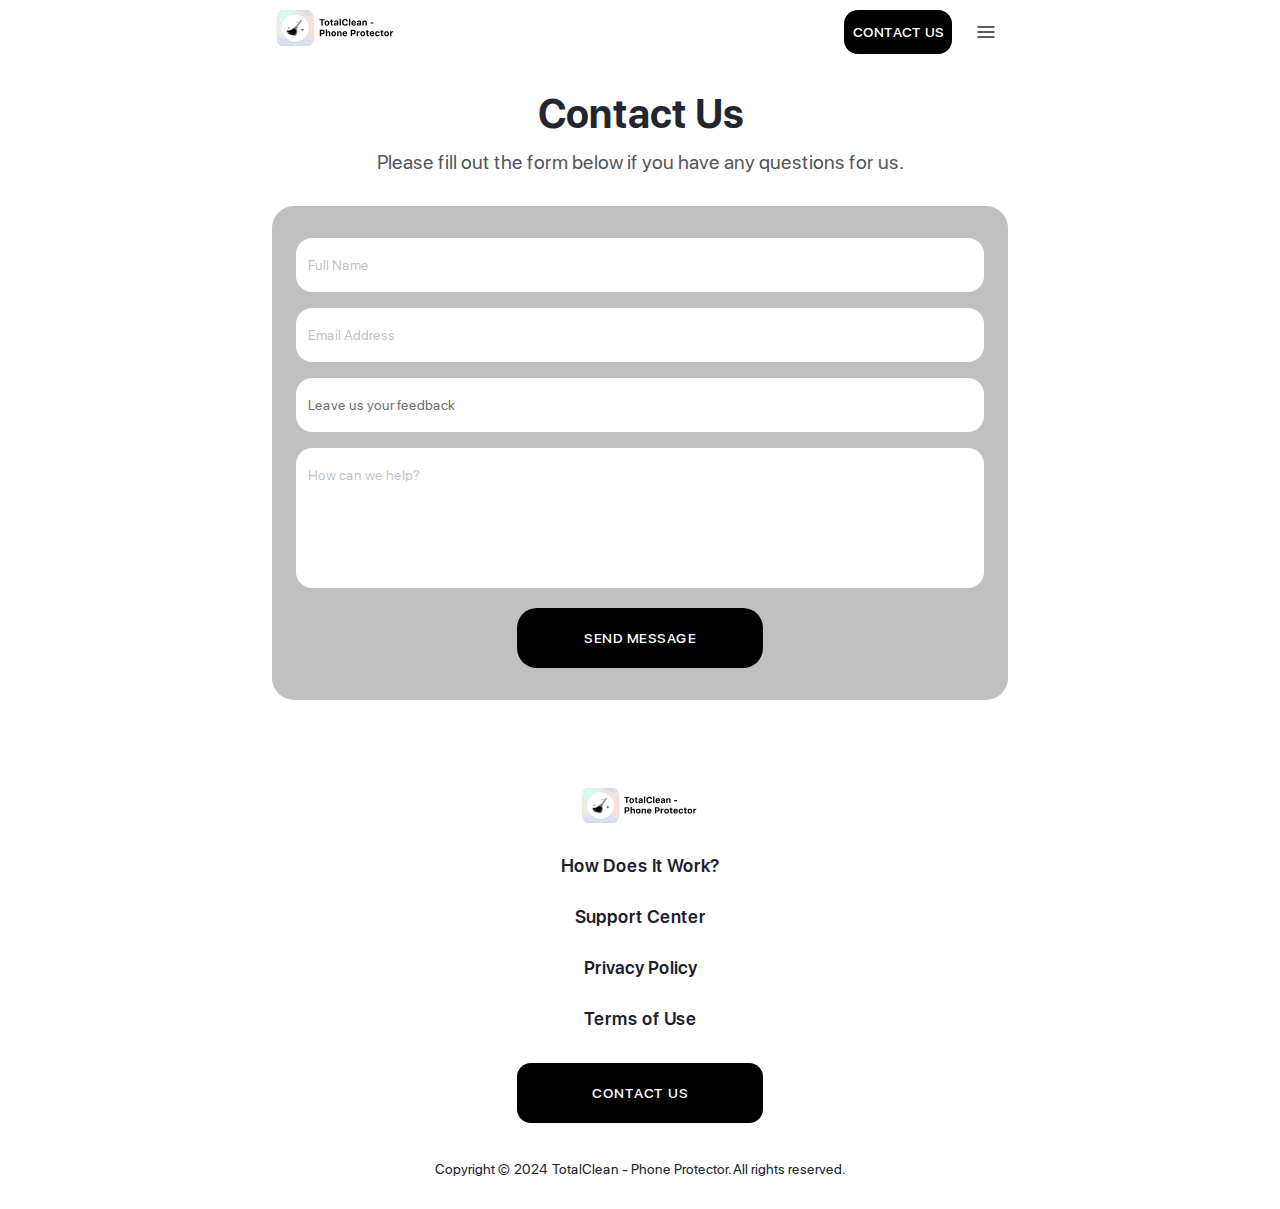
<file: questions/2.html>
<!doctype html>
<html lang="en">
<head>
    <meta charset="UTF-8">
    <meta name="viewport"
          content="width=device-width, user-scalable=no, initial-scale=1.0, maximum-scale=1.0, minimum-scale=1.0">
    <meta http-equiv="X-UA-Compatible" content="ie=edge">
    <link rel="stylesheet" href="../css/style.css">
    <title>TotalClean - Phone Protector</title>
</head>
<body>

<header class="header">
    <div class="container">
        <div class="header-content">
            <a href="../index.html" class="logo">
                <img src="../assets/img/Logo-home_dark.svg" alt="logo">
            </a>
            <div class="navigation-panel">
                <a href="../index.html#form" class="btn-nav primary-btn">
                    Contact Us
                </a>
                <nav class="nav">
                             <span class="nav-cross" id="close-nav">
<svg width="44" height="44" viewBox="0 0 44 44" fill="none" xmlns="http://www.w3.org/2000/svg">
<rect x="0.5" y="0.5" width="43" height="43" rx="21.5" stroke="black"/>
<path d="M11 11L34.4194 34.4194" stroke="#19202C" stroke-width="1.375" stroke-linejoin="round"/>
<path d="M11 34.4198L34.4194 11.0004" stroke="#19202C" stroke-width="1.375" stroke-linejoin="round"/>
</svg>

                            </span>
                    <div class="nav-inner">
                        <ul class="nav-list">
                            <li class="nav-list__el"><a href="../index.html#features">How Does It Work?</a></li>
                            <li class="nav-list__el"><a href="../contact-us.html">Support Center</a></li>
                            <li class="nav-list__el"><a href="../privacy.html">Privacy Policy</a></li>
                            <li class="nav-list__el"><a href="../terms.html">Terms of Use</a></li>
                        </ul>
                        <a href="../index.html#form" class="primary-btn">
                            Contact Us
                        </a>
                    </div>
                </nav>
                <div class="burger" id="burger">
                    <svg width="24" height="24" viewBox="0 0 24 24" fill="none" xmlns="http://www.w3.org/2000/svg">
                        <path fill-rule="evenodd" clip-rule="evenodd" d="M20.75 7C20.75 7.41421 20.4142 7.75 20 7.75L4 7.75C3.58579 7.75 3.25 7.41421 3.25 7C3.25 6.58579 3.58579 6.25 4 6.25L20 6.25C20.4142 6.25 20.75 6.58579 20.75 7Z" fill="#23262F"/>
                        <path fill-rule="evenodd" clip-rule="evenodd" d="M20.75 12C20.75 12.4142 20.4142 12.75 20 12.75L4 12.75C3.58579 12.75 3.25 12.4142 3.25 12C3.25 11.5858 3.58579 11.25 4 11.25L20 11.25C20.4142 11.25 20.75 11.5858 20.75 12Z" fill="#23262F"/>
                        <path fill-rule="evenodd" clip-rule="evenodd" d="M20.75 17C20.75 17.4142 20.4142 17.75 20 17.75L4 17.75C3.58579 17.75 3.25 17.4142 3.25 17C3.25 16.5858 3.58579 16.25 4 16.25L20 16.25C20.4142 16.25 20.75 16.5858 20.75 17Z" fill="#23262F"/>
                    </svg>
                </div>
            </div>
        </div>
    </div>
</header>
<div class="wrapper">
    <section class="form-block pt-0 mt-0">
        <div class="container">
            <h2 class="section-title">
                Contact Us
            </h2>
            <p class="section-description">
                Please fill out the form below if you have any questions for us.
            </p>
            <form action="https://api.web3forms.com/submit" class="form" method="POST">

                <input type="hidden" name="access_key" value="43bb6d3b-1bcd-4bea-8d69-49a3c7acefcb">
                <input
                        type="hidden"
                        name="redirect"
                        value="https://web3forms.com/success"
                />
                <div class="form-group">
                    <input type="text" name="name" placeholder="Full Name" required>
                </div>
                <div class="form-group">
                    <input type="email" name="email" placeholder="Email Address" required>
                </div>
                <div class="form-group">
                    <input type="text" name="title" placeholder="Subject" value="Leave us your feedback" required>
                </div>
                <div class="form-group">
                    <textarea name="description" placeholder="How can we help?"  required></textarea>
                </div>
                <div class="form-group">
                    <button type="submit">Send Message</button>
                </div>
            </form>
        </div>
    </section>
    <footer class="footer">
        <div class="container">
            <div class="footer-content">
                <a href="../index.html" class="logo logo-footer">
                    <img src="../assets/img/Logo-home_dark.svg" alt="logo">
                </a>

                <nav class="footer-nav">
                    <ul class="nav-list">
                        <li class="nav-list__el"><a href="../index.html#features">How Does It Work?</a></li>
                        <li class="nav-list__el"><a href="../contact-us.html">Support Center</a></li>
                        <li class="nav-list__el"><a href="../privacy.html">Privacy Policy</a></li>
                        <li class="nav-list__el"><a href="../terms.html">Terms of Use</a></li>
                    </ul>
                </nav>
                <a href="../index.html#form" class="footer-btn primary-btn">
                    Contact Us
                </a>
            </div>
            <div class="copy-text">
                Copyright © 2024 TotalClean - Phone Protector. All rights reserved.
            </div>
        </div>
    </footer>
</div>


<script
        src="https://code.jquery.com/jquery-3.7.1.js"
        integrity="sha256-eKhayi8LEQwp4NKxN+CfCh+3qOVUtJn3QNZ0TciWLP4="
        crossorigin="anonymous">

</script>
<script src="https://web3forms.com/client/script.js" async defer></script>
<script src="../js/main.js"></script>
</body>
</html>
</file>
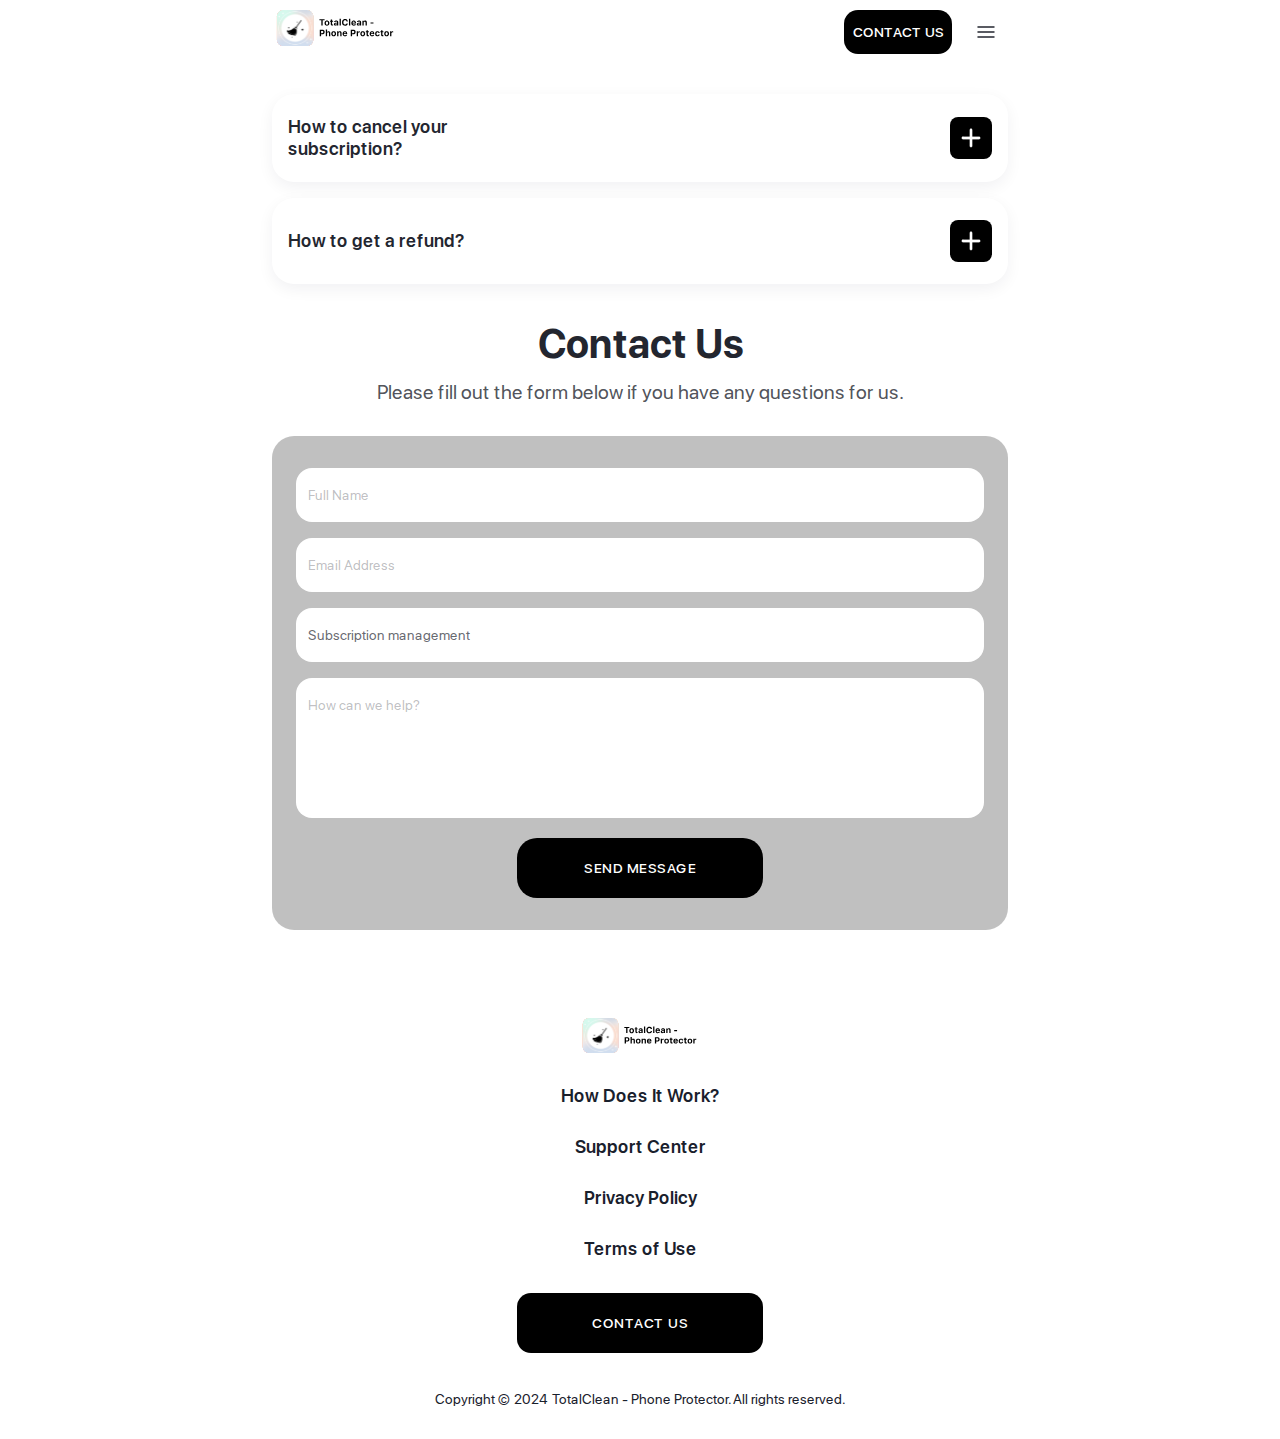
<file: questions/4.html>
<!doctype html>
<html lang="en">
<head>
    <meta charset="UTF-8">
    <meta name="viewport"
          content="width=device-width, user-scalable=no, initial-scale=1.0, maximum-scale=1.0, minimum-scale=1.0">
    <meta http-equiv="X-UA-Compatible" content="ie=edge">
    <link rel="stylesheet" href="../css/style.css">
    <title>TotalClean - Phone Protector</title>
</head>
<body>

<header class="header">
    <div class="container">
        <div class="header-content">
            <a href="../index.html" class="logo">
                <img src="../assets/img/Logo-home_dark.svg" alt="logo">
            </a>
            <div class="navigation-panel">
                <a href="../index.html#form" class="btn-nav primary-btn">
                    Contact Us
                </a>
                <nav class="nav">
                             <span class="nav-cross" id="close-nav">
<svg width="44" height="44" viewBox="0 0 44 44" fill="none" xmlns="http://www.w3.org/2000/svg">
<rect x="0.5" y="0.5" width="43" height="43" rx="21.5" stroke="black"/>
<path d="M11 11L34.4194 34.4194" stroke="#19202C" stroke-width="1.375" stroke-linejoin="round"/>
<path d="M11 34.4198L34.4194 11.0004" stroke="#19202C" stroke-width="1.375" stroke-linejoin="round"/>
</svg>

                            </span>
                    <div class="nav-inner">
                        <ul class="nav-list">
                            <li class="nav-list__el"><a href="../index.html#features">How Does It Work?</a></li>
                            <li class="nav-list__el"><a href="../contact-us.html">Support Center</a></li>
                            <li class="nav-list__el"><a href="../privacy.html">Privacy Policy</a></li>
                            <li class="nav-list__el"><a href="../terms.html">Terms of Use</a></li>
                        </ul>
                        <a href="../index.html#form" class="primary-btn">
                            Contact Us
                        </a>
                    </div>
                </nav>
                <div class="burger" id="burger">
                    <svg width="24" height="24" viewBox="0 0 24 24" fill="none" xmlns="http://www.w3.org/2000/svg">
                        <path fill-rule="evenodd" clip-rule="evenodd" d="M20.75 7C20.75 7.41421 20.4142 7.75 20 7.75L4 7.75C3.58579 7.75 3.25 7.41421 3.25 7C3.25 6.58579 3.58579 6.25 4 6.25L20 6.25C20.4142 6.25 20.75 6.58579 20.75 7Z" fill="#23262F"/>
                        <path fill-rule="evenodd" clip-rule="evenodd" d="M20.75 12C20.75 12.4142 20.4142 12.75 20 12.75L4 12.75C3.58579 12.75 3.25 12.4142 3.25 12C3.25 11.5858 3.58579 11.25 4 11.25L20 11.25C20.4142 11.25 20.75 11.5858 20.75 12Z" fill="#23262F"/>
                        <path fill-rule="evenodd" clip-rule="evenodd" d="M20.75 17C20.75 17.4142 20.4142 17.75 20 17.75L4 17.75C3.58579 17.75 3.25 17.4142 3.25 17C3.25 16.5858 3.58579 16.25 4 16.25L20 16.25C20.4142 16.25 20.75 16.5858 20.75 17Z" fill="#23262F"/>
                    </svg>
                </div>
            </div>
        </div>
    </div>
</header>
<div class="wrapper">
    <section class="faq faq--second-page pt-0">
        <div class="container">
            <div class="faq-list mt-0">
                <div class="faq-el">
                    <div class="faq-el-head">
                        <div class="faq-el-head__text">
                            How to cancel your subscription?
                        </div>
                        <div class="faq-el-head__i">
                                    <span class="faq-el-head__i__plus">
<svg width="20" height="20" viewBox="0 0 20 20" fill="none" xmlns="http://www.w3.org/2000/svg">
<path d="M10 0.739794C9.35722 0.739794 8.83615 1.26087 8.83615 1.90365V18.0964C8.83615 18.7392 9.35722 19.2603 10 19.2603C10.6428 19.2603 11.1639 18.7392 11.1639 18.0964V1.90365C11.1639 1.26087 10.6428 0.739794 10 0.739794Z" fill="#FFFFFF" stroke="#FFFFFF" stroke-width="0.303614" stroke-linecap="round"/>
<path d="M1.90362 8.83623C1.26084 8.83623 0.73976 9.35731 0.73976 10.0001C0.73976 10.6429 1.26084 11.1639 1.90362 11.1639H18.0964C18.7392 11.1639 19.2602 10.6429 19.2602 10.0001C19.2602 9.35731 18.7392 8.83623 18.0964 8.83623H1.90362Z" fill="#FFFFFF" stroke="#FFFFFF" stroke-width="0.303614" stroke-linecap="round"/>
</svg>
                                    </span>
                            <span class="faq-el-head__i__minus">
<svg width="20" height="4" viewBox="0 0 20 4" fill="none" xmlns="http://www.w3.org/2000/svg">
<path d="M2 0.85C1.36487 0.85 0.85 1.36487 0.85 2C0.85 2.63513 1.36487 3.15 2 3.15H18C18.6351 3.15 19.15 2.63513 19.15 2C19.15 1.36487 18.6351 0.85 18 0.85H2Z" fill="white" stroke="white" stroke-width="0.3" stroke-linecap="round"/>
</svg>
                                    </span>
                        </div>
                    </div>
                    <div class="faq-el-body">
                        <p class="faq-el-text">
                            Subscription cancellation is easy! You can do it either through you Apple Store
                            settings, or you can <a href="../index#form">contact us </a>, and we'll give you further instructions.
                        </p>
                    </div>
                </div>
                <div class="faq-el">
                    <div class="faq-el-head">
                        <div class="faq-el-head__text">
                            How to get a refund?
                        </div>
                        <div class="faq-el-head__i">
                                    <span class="faq-el-head__i__plus">
<svg width="20" height="20" viewBox="0 0 20 20" fill="none" xmlns="http://www.w3.org/2000/svg">
<path d="M10 0.739794C9.35722 0.739794 8.83615 1.26087 8.83615 1.90365V18.0964C8.83615 18.7392 9.35722 19.2603 10 19.2603C10.6428 19.2603 11.1639 18.7392 11.1639 18.0964V1.90365C11.1639 1.26087 10.6428 0.739794 10 0.739794Z" fill="#FFFFFF" stroke="#FFFFFF" stroke-width="0.303614" stroke-linecap="round"/>
<path d="M1.90362 8.83623C1.26084 8.83623 0.73976 9.35731 0.73976 10.0001C0.73976 10.6429 1.26084 11.1639 1.90362 11.1639H18.0964C18.7392 11.1639 19.2602 10.6429 19.2602 10.0001C19.2602 9.35731 18.7392 8.83623 18.0964 8.83623H1.90362Z" fill="#FFFFFF" stroke="#FFFFFF" stroke-width="0.303614" stroke-linecap="round"/>
</svg>
                                    </span>
                            <span class="faq-el-head__i__minus">
<svg width="20" height="4" viewBox="0 0 20 4" fill="none" xmlns="http://www.w3.org/2000/svg">
<path d="M2 0.85C1.36487 0.85 0.85 1.36487 0.85 2C0.85 2.63513 1.36487 3.15 2 3.15H18C18.6351 3.15 19.15 2.63513 19.15 2C19.15 1.36487 18.6351 0.85 18 0.85H2Z" fill="white" stroke="white" stroke-width="0.3" stroke-linecap="round"/>
</svg>
                                    </span>
                        </div>
                    </div>
                    <div class="faq-el-body">
                        <p class="faq-el-text">
                            All the refunds are processed through Apple Store and on their behalf.
                            You can <a href="../index#form">contact us </a> to receive additional instructions.                                </p>
                    </div>
                </div>
            </div>
        </div>
    </section>
    <section class="form-block pt-0 mt-0">
        <div class="container">
            <h2 class="section-title">
                Contact Us
            </h2>
            <p class="section-description">
                Please fill out the form below if you have any questions for us.
            </p>
            <form action="https://api.web3forms.com/submit" class="form" method="POST">

                <input type="hidden" name="access_key" value="43bb6d3b-1bcd-4bea-8d69-49a3c7acefcb">
                <input
                        type="hidden"
                        name="redirect"
                        value="https://web3forms.com/success"
                />
                <div class="form-group">
                    <input type="text" name="name" placeholder="Full Name" required>
                </div>
                <div class="form-group">
                    <input type="email" name="email" placeholder="Email Address" required>
                </div>
                <div class="form-group">
                    <input type="text" name="title" placeholder="Subject" value="Subscription management" required>
                </div>
                <div class="form-group">
                    <textarea name="description" placeholder="How can we help?"  required></textarea>
                </div>
                <div class="form-group">
                    <button type="submit">Send Message</button>
                </div>
            </form>
        </div>
    </section>
    <footer class="footer">
        <div class="container">
            <div class="footer-content">
                <a href="../index.html" class="logo logo-footer">
                    <img src="../assets/img/Logo-home_dark.svg" alt="logo">
                </a>

                <nav class="footer-nav">
                    <ul class="nav-list">
                        <li class="nav-list__el"><a href="../index.html#features">How Does It Work?</a></li>
                        <li class="nav-list__el"><a href="../contact-us.html">Support Center</a></li>
                        <li class="nav-list__el"><a href="../privacy.html">Privacy Policy</a></li>
                        <li class="nav-list__el"><a href="../terms.html">Terms of Use</a></li>
                    </ul>
                </nav>
                <a href="../index.html#form" class="footer-btn primary-btn">
                    Contact Us
                </a>
            </div>
            <div class="copy-text">
                Copyright © 2024 TotalClean - Phone Protector. All rights reserved.
            </div>
        </div>
    </footer>
</div>


<script
        src="https://code.jquery.com/jquery-3.7.1.js"
        integrity="sha256-eKhayi8LEQwp4NKxN+CfCh+3qOVUtJn3QNZ0TciWLP4="
        crossorigin="anonymous">

</script>
<script src="https://web3forms.com/client/script.js" async defer></script>
<script src="../js/main.js"></script>
</body>
</html>
</file>
<file: css/style.css>
@import "../assets/font/stylesheet.css";

:root {
  --color-primary: #000000;
  --works: #0000003f;

}
*{
  margin: 0;
  padding: 0;
  box-sizing: border-box;
  text-decoration: none;
  list-style-type: none;
  outline: none;
  border: none;
  font-family: "SF Pro Display",sans-serif;
  -webkit-tap-highlight-color: rgba(0, 0, 0, 0);
}

body{
  background: #FFFFFF;
}

.container{
  max-width: 768px;
  padding: 0 16px;
  margin: 0 auto;
}

.wrapper{
  overflow: hidden;
  padding-top: 94px;
}

.wrapper--home{
  padding: 0;
}

.header{
  width: 100%;
  position: fixed;
  left: 0;
  top: 0;
  padding: 10px 0;
  z-index: 10;
  transition: .3s;
}

.header.header--home.scroll{
  background: #1C2133;
  box-shadow: 0px 15px 50px -12px rgba(0, 0, 0, 0.1);
}

.header.scroll{
  background: #fff;
  box-shadow: 0px 15px 50px -12px rgba(0, 0, 0, 0.1);
}

.header-content{
  display: flex;
  justify-content: space-between;
}

.logo{
  width: 127px;
}

.logo img{
  display: block;
  width: 100%;
}

.primary-btn{
  display: flex;
  align-items: center;
  justify-content: center;
  width: 108px;
  height: 44px;
  color: #FFF;
  text-align: center;
  font-size: 14px;
  font-style: normal;
  font-weight: 500;
  text-transform: uppercase;
  line-height: 19px;
  border-radius: 14px;
  background: var(--color-primary);
}

.primary-btn--home{
  color: rgb(35, 38, 47);
  background: rgb(255, 255, 255);
  text-transform: uppercase;
}

.navigation-panel{
  display: flex;
  align-items: center;
  gap: 12px;
}

.nav{
  position: fixed;
  width: 100%;
  height: 100%;
  right: -150%;
  top: 0;
  opacity: 0;
  background: #fff;
  padding-top: 128px;
  transition: .3s;
  z-index: 11;
}

.nav-inner{
  position: relative;
  display: flex;
  flex-direction: column;
  align-items: center;
  gap: 32px;
  z-index: 3;
}

.nav.active{
  right: 0;
  opacity: 1;
}

.nav-cross{
  position: absolute;
  right: 16px;
  top: 40px;
}

.nav .primary-btn{
  width: 246px;
  height: 60px;
  font-size: 14px;
  font-style: normal;
  font-weight: 500;
  line-height: 24px;
  text-transform: uppercase;
  border-radius: 20px;
}

.nav-list{
  display: flex;
  flex-direction: column;
  align-items: center;
  gap: 32px;
}

.nav-list__el a{
  color: rgb(25, 32, 44);
  text-align: center;
  font-size: 22px;
  font-style: normal;
  font-weight: 600;
  line-height: 22px;
}

.burger{
  display: flex;
  justify-content: center;
  align-items: center;
  width: 44px;
  height: 44px;
}



/* Main color */

.main {
  position: relative;
  display: flex;
  align-items: center;
  background: var(--color-primary);
  width: 100%;
  height: 100vh;
  padding: 94px 0 40px;
}

.main-title{
  font-size: 28px;
  font-style: normal;
  font-weight: 700;
  line-height: 28px;
  text-transform: uppercase;
  color: #fff;
  text-align: center;
  margin: 26px 0 16px;
}

.main-description{
  color: #FFF;
  font-size: 20px;
  font-style: normal;
  font-weight: 400;
  line-height: normal;
  text-align: center;
}

.main-banner{
  display: flex;
  flex-direction: column;
  align-items: center;
}

.main-banner__img{
  max-width: 270px;
  margin-bottom: 28px;
}

.main-banner__img img{
  display: block;
  width: 100%;
}

.section-title{
  max-width: 340px;
  color: #23262F;
  text-align: center;
  font-size: 40px;
  font-style: normal;
  font-weight: 700;
  line-height: 40px;
  margin: 0 auto;
}

.work{
  position: relative;
  padding: 60px 0 0;
}

.work-list{
  display: flex;
  flex-direction: column;
  gap: 24px;
  margin-top: 32px;
}
/* Color item */

.work-item{
  display: flex;
  flex-direction: column;
  align-items: flex-start;
  padding: 20px 27px;
  text-align: center;
  border-radius: 34px;
  background: var(--works);
}

.work-item img{
  width: auto;
  height: 48px; 
  margin: 0 auto;
}

.work-item__title{
  color: #23262F;
  font-size: 20px;
  font-weight: 700;
  line-height: 24px;
  margin: 25px auto 0;
}

.work-item__description{
  color: #23262FB2;
  font-size: 17px;
  font-weight: 400;
  margin-top: 8px;
}

.section-description{
  color: #23262FCC;
  text-align: center;
  font-size: 20px;
  font-style: normal;
  font-weight: 400;
  line-height: normal;
  margin-top: 16px;
}


.faq{
  position: relative;
  padding: 88px 0 32px;
}

.faq-el-text{
  max-width: 81%;
  color: #23262F99;
  font-size: 18px;
  font-style: normal;
  font-weight: 400;
  line-height: 22px;
  margin: 16px 0;
}

.faq-el-text:last-child{
  margin-bottom: 0;
}

.faq-list{
  display: flex;
  flex-direction: column;
  gap: 16px;
  margin-top: 32px;
}

.faq-el{
  border: 1px solid linear-gradient(146deg, #B3D185 0%, #89BF44 100%);
  border-radius: 22px;
  box-shadow: 0px 5px 16px 0px rgba(8, 15, 52, 0.06);
  background: rgb(255, 255, 255);
  padding: 22px 16px;
}

.faq-el-head{
  display: flex;
  justify-content: space-between;
  align-items: center;
  overflow: hidden;
}

.faq-el-body{
  display: none;
}

.faq-el-head__text{
  max-width: 255px;
  color: #23262F;
  font-size: 18px;
  font-weight: 600;
  line-height: 22px;
}

.faq-el-head__i{
  display: flex;
  justify-content: center;
  align-items: center;
  width: 42px;
  height: 42px;
  background: var(--color-primary);
  border-radius: 8.1px;
}

.faq-el.active .faq-el-head__i{
  background: var(--color-primary);
}

.faq-el-head__i__minus{
  display: none;
}


.faq-el.active .faq-el-head__i__plus{
  display: none;
}

.faq-el.active .faq-el-head__i__minus{
  display: block;
}

.faq-el-head__i svg{
  display: flex;
}

.info-list{
  counter-reset: section;
}

.info-list__item{
  position: relative;
  color: rgb(25, 32, 44);
  font-size: 17px;
  font-style: normal;
  font-weight: 400;
  line-height: 22px;
  margin-bottom: 24px;
}

.info-list--page .info-list__item{
  max-width: 100%;
}

.info-list .info-list__item:before{
  position: absolute;
  left: 5px;
  top: 0;
  counter-increment: section;
  content:  counter(section) ". ";
}

.info-list__item p{
  padding-left: 25px;
}

.info-list__item img{
  display: block;
  max-width: 217px;
  margin: 24px auto 0;
}

.feedback{
  position: relative;
  padding: 28px 0;
  margin-top: 32px;
}

.feedback-list{
  display: flex;
  flex-direction: column;
  gap: 16px;
  margin-top: 32px;
}

.feedback-card{
  display: flex;
  flex-direction: column;
  align-items: center;
  border-radius: 22px;
  box-shadow: 0px 15px 50px -12px rgba(0, 0, 0, 0.1);
  background: rgb(255, 255, 255);
  padding: 24px;
}

.feedback-card__inner{
  display: flex;
  align-items: center;
  width: 100%;
  gap: 10px;
}

.feedback-card__img{
  width: 90px;
  height: 90px;
  overflow: hidden;
  border-radius: 100%;
  margin-bottom: 16px;
  border: 3px solid linear-gradient(146deg, #B3D185 0%, #89BF44 100%);
}

.feedback-card__img img{
  display: block;
  width: 100%;
  
}

.feedback-card__title{
  color: #23262F;
  font-size: 24px;
  font-weight: 700;
  line-height: 26px;
  margin-bottom: 8px;
}

.feedback-card__text{
  color: #23262FB2;
  text-align: center;
  font-size: 17px;
  font-style: normal;
  font-weight: 400;
  line-height: normal;
  margin-top: 16px;
}

.form-block{
  padding: 28px 0;
  margin-top: 32px;
}

.form{
  display: flex;
  flex-direction: column;
  gap: 16px;
  padding: 32px 24px;
  border-radius: 22px;
  background: var(--works);
  margin-top: 32px;
}

.form-group input{
  width: 100%;
  border-radius: 16px;
  background: rgb(255, 255, 255);
  padding: 19px 12px 18px;
  color: #23262FB2;
  font-size: 14px;
  line-height: 17px;
  font-weight: 400;
}

.form-group textarea{
  width: 100%;
  height: 140px;
  border-radius: 16px;
  background: rgb(255, 255, 255);
  padding: 19px 12px 18px;
  color: #23262FB2;
  font-size: 14px;
  line-height: 17px;
  font-weight: 400;
  resize: none;
}

.form-group textarea::placeholder,
.form-group input::placeholder{
  color: #23262F4D;
}

.form-group button{
  display: flex;
  justify-content: center;
  align-items: center;
  width: 246px;
  height: 60px;
  padding: 17px;
  color: rgb(255, 255, 255);
  font-size: 14px;
  font-weight: 500;
  line-height: 18px;
  letter-spacing: 0.5px;
  text-align: center;
  text-transform: uppercase;
  border-radius: 20px;
  background: var(--color-primary);
  margin: 0 auto;
}

.footer{
  padding: 28px 0;
  margin-top: 32px;
}

.footer-content{
  display: flex;
  flex-direction: column;
  align-items: center;
  gap: 34px;
}

.logo-footer{
  width: 124px;
}

.logo-footer img{
  display: block;
  width: 100%;
}

.footer-btn{
  width: 246px;
  height: 60px;
  font-size: 14px;
  line-height: 18px;
  letter-spacing: 0.5px;
  font-style: normal;
  font-weight: 500;
  text-transform: uppercase;
}

.footer-nav .nav-list__el a{
  font-size: 18px;
  line-height: 18px;
}


.questions-block{
  position: relative;
  padding-bottom: 40px;
}

.questions-list{
  display: flex;
  flex-direction: column;
  gap: 14px;
}

.questions-list__el{
  display: flex;
  flex-direction: column;
  gap: 0;
  border: 1px solid linear-gradient(146deg, #B3D185 0%, #89BF44 100%);
  border-radius: 34px;
  padding: 20px 27px;
  text-align: center;
}

.questions-list__el__text{
  color: rgb(35, 38, 47);
  font-size: 20px;
  font-weight: 700;
  line-height: 24px;
  margin-top: 14px;
}

.info-list--page{
  position: relative;
  margin: 20px 0 20px;
}

.info-list--page .info-list__item {
  display: flex;
  flex-direction: column;
  gap: 10px;
  font-size: 17px;
}

.info-list a,
.faq-el-text a{
  display: inline-block;
  text-decoration-line: underline;
  text-decoration-skip-ink: none;
  color: #23262F99;
  font-size: 17px;
  font-style: normal;
  font-weight: 400;
}

.info-list--title .info-list__item p:first-child{
  font-size: 20px;
  font-weight: 600;
}

.info-list--page .info-list__item:before{
  width: 22px;
  left: -5px;
  text-align: right;
}

.info-page__text{
  color: rgb(25, 32, 44);
  font-size: 17px;
  font-weight: 400;
  margin: 15px 0;
}

.info-page__text a{
  color: #0027C3;
  font-size: 17px;
  font-weight: 400;
  text-decoration-line: underline;
}

.section-title--info{
  text-align: center;
  margin-bottom: 32px;
}

.info-sublist{
  display: flex;
  flex-direction: column;
  gap: 10px;
}

.info-sublist__el{
  position: relative;
  padding-left: 15px;
  font-size: 15px;
  color: rgb(25, 32, 44);
}

.info-sublist__el:before{
  position: absolute;
  content: "";
  left: 0;
  top: 8px;
  width: 5px;
  height: 5px;
  border-radius: 50%;
  background:  #FFF;
}

.info-list .info-sublist{
  margin: 0;
  padding-left: 25px;
}


.sec-tabs .wrap-ready-items .ready-item-hot{
  overflow: visible;
}

.copy-text{
  text-align: center;
  font-size: 14px;
  line-height: 24px;
  color: rgb(25, 32, 44);
  margin-top: 34px;
}

.refund-text{
  font-size: 17px;
  color: #0027C3;
}

.refund{
  padding-bottom: 40px;
}

.pt-0{
  padding-top: 0;
}

.mt-0{
  margin-top: 0;
}

.faq--second-page{
  padding-bottom: 40px;
}

.info .info-page__text a{
  color: #19202C;
}

.info-page-list__el{
  position: relative;
  padding-left: 25px;
}

.info-page-list__el:before{
  position: absolute;
  content: "";
  left: 11px;
  top: 9px;
  width: 3px ;
  height: 3px;
  border-radius: 50%;
  background: #19202C;
}

.info-list--refunds li{
  margin-bottom: 14px;
}

.info-list__item img{
  max-width: 250px;
  margin: 14px auto 0;
}

.marker-block{
  margin-top: 14px;
}

.marker{
  position: relative;
}

.marker:before{
  position: absolute;
  left: 8px;
  top: 12px;
  transform: translate(0 , -50%);
  content: "";
  width: 3px;
  height: 3px;
  background: #23262F;
  border-radius: 50%;
}
@media (max-width:380px){
  .main-banner__img {
    max-width: 190px;
  }
}
</file>
